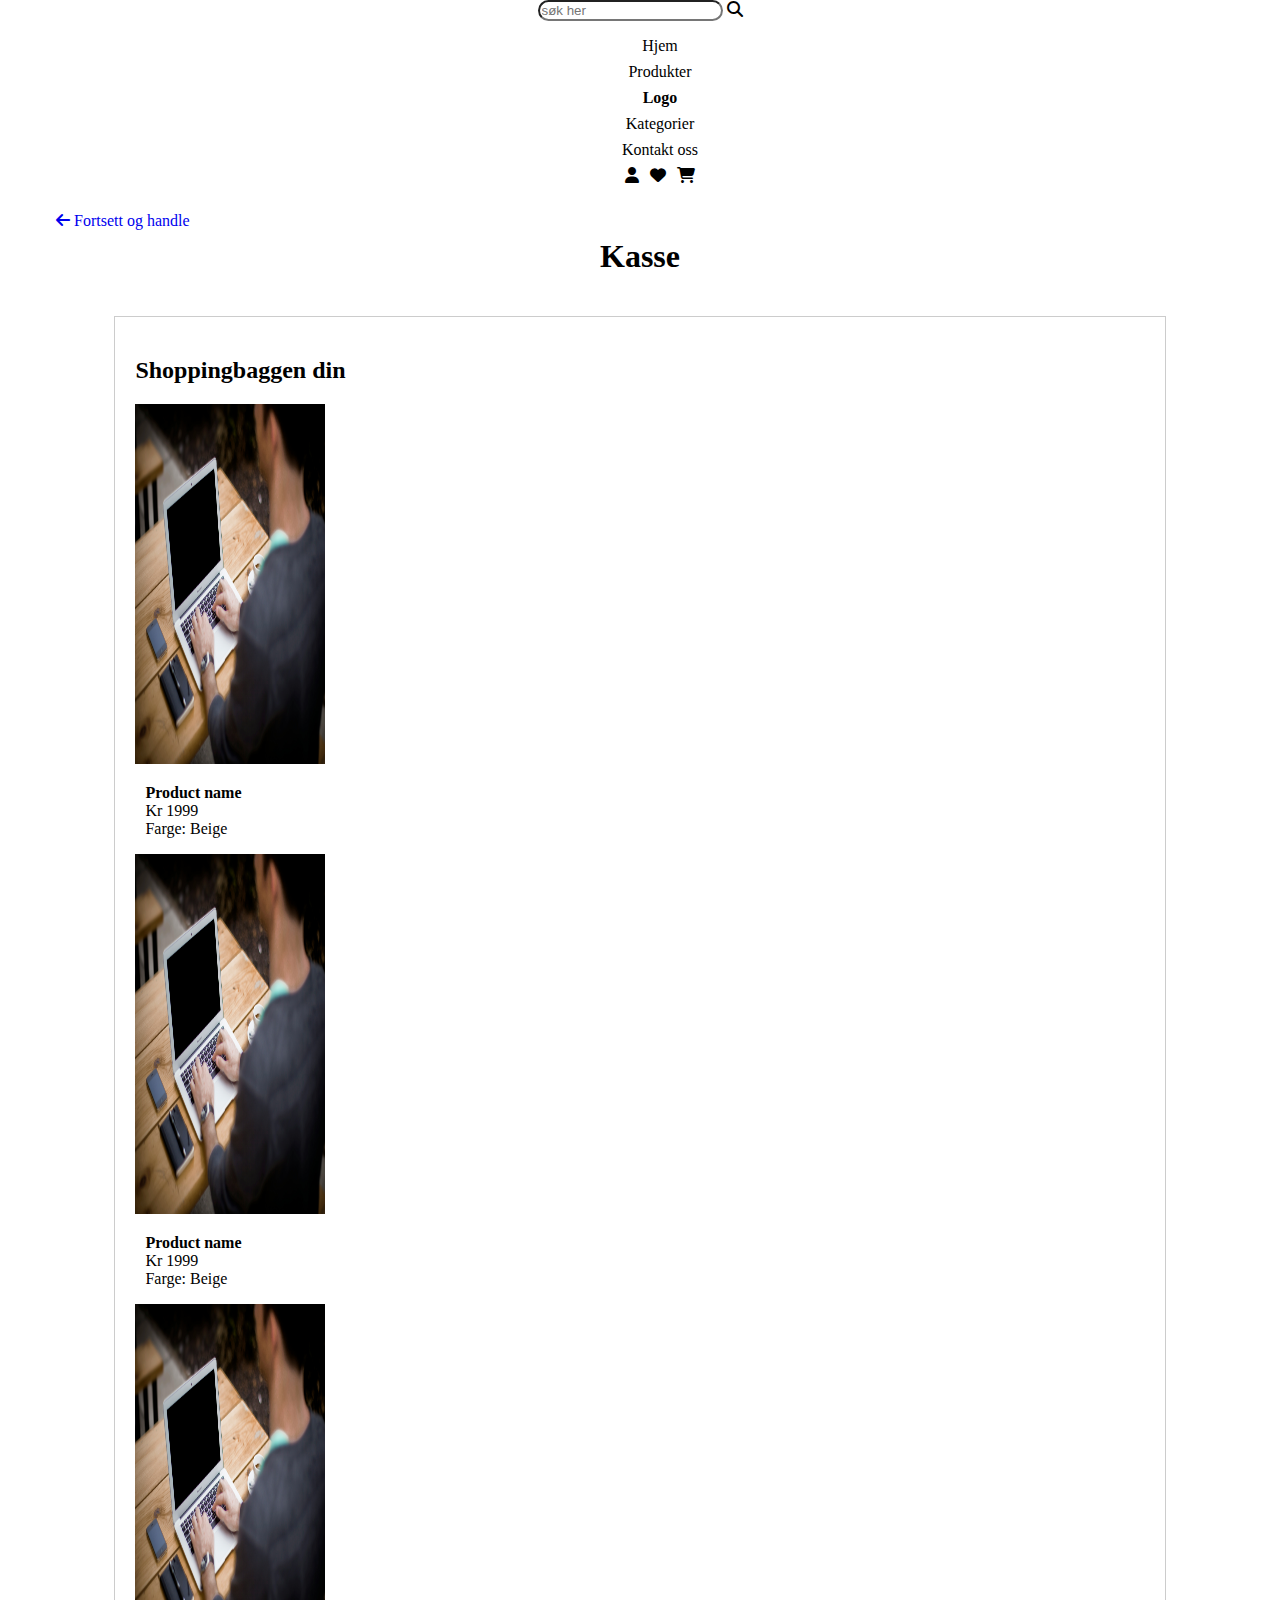
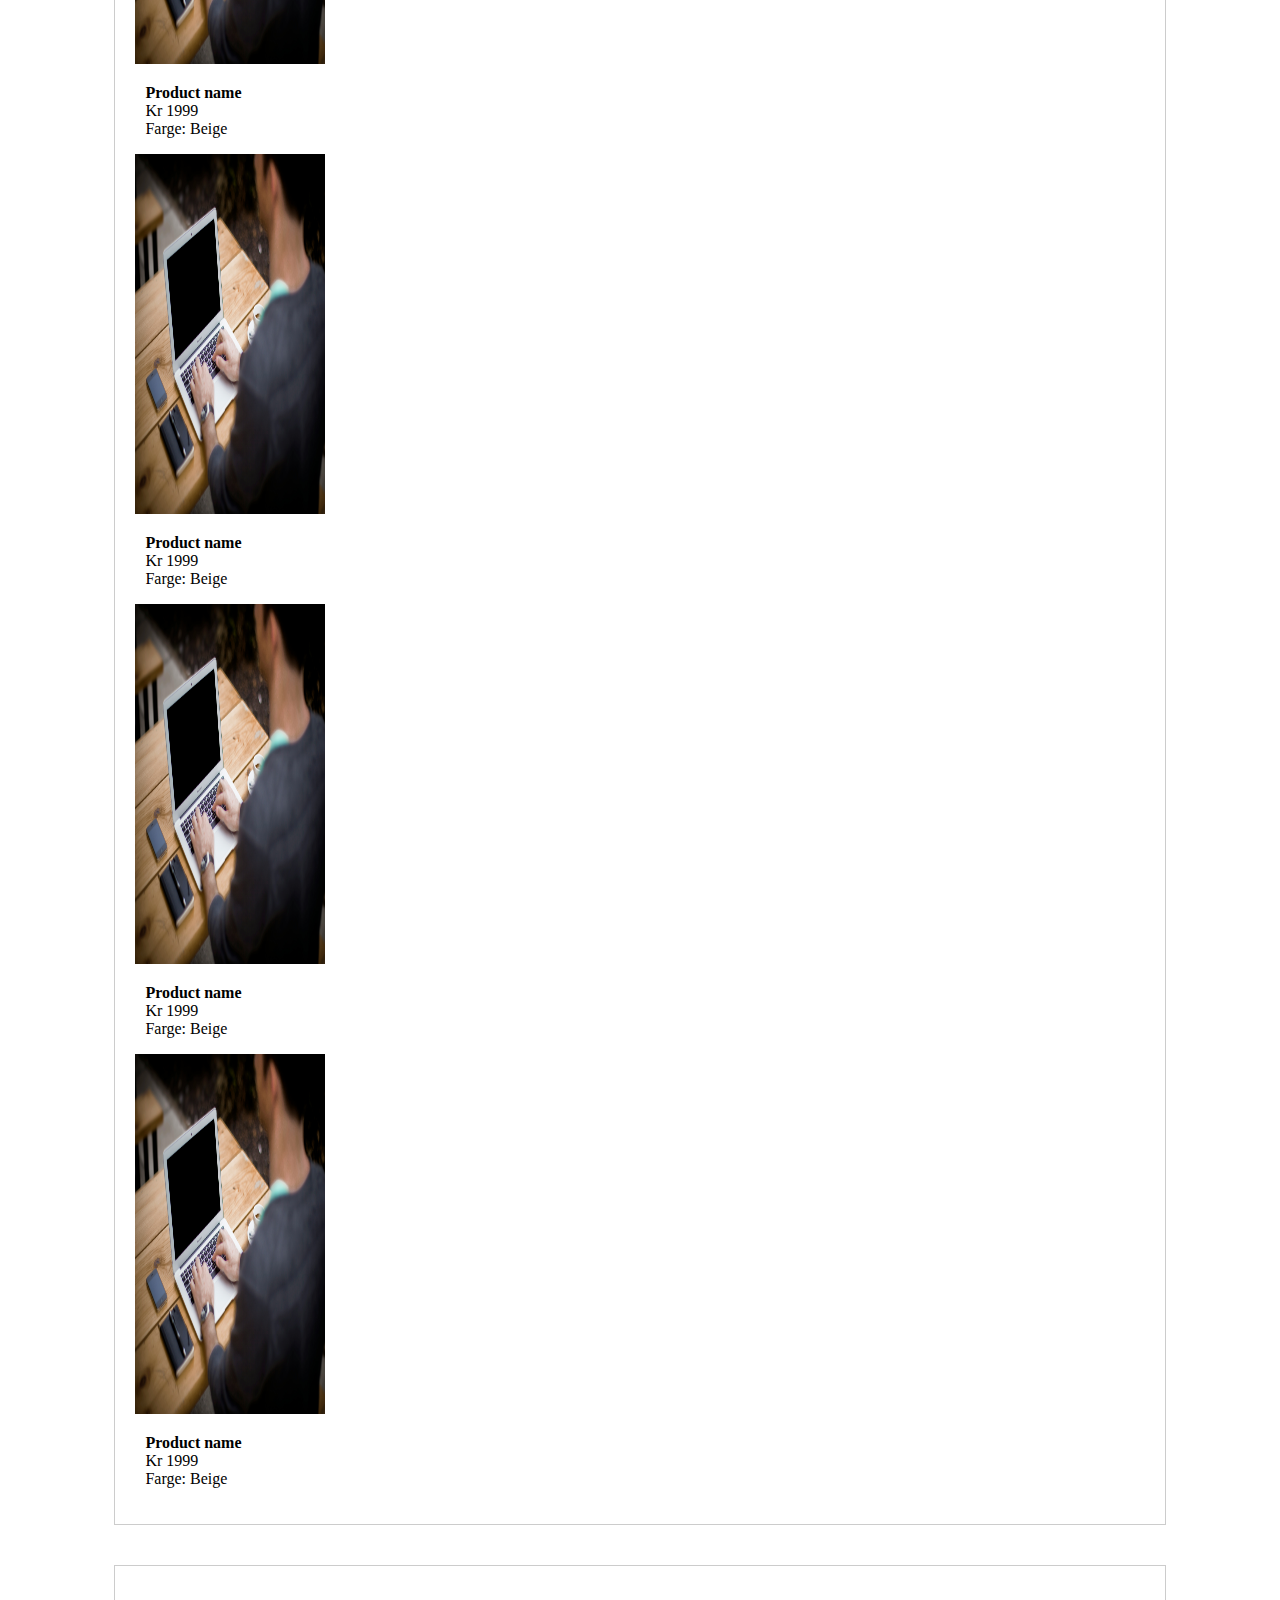
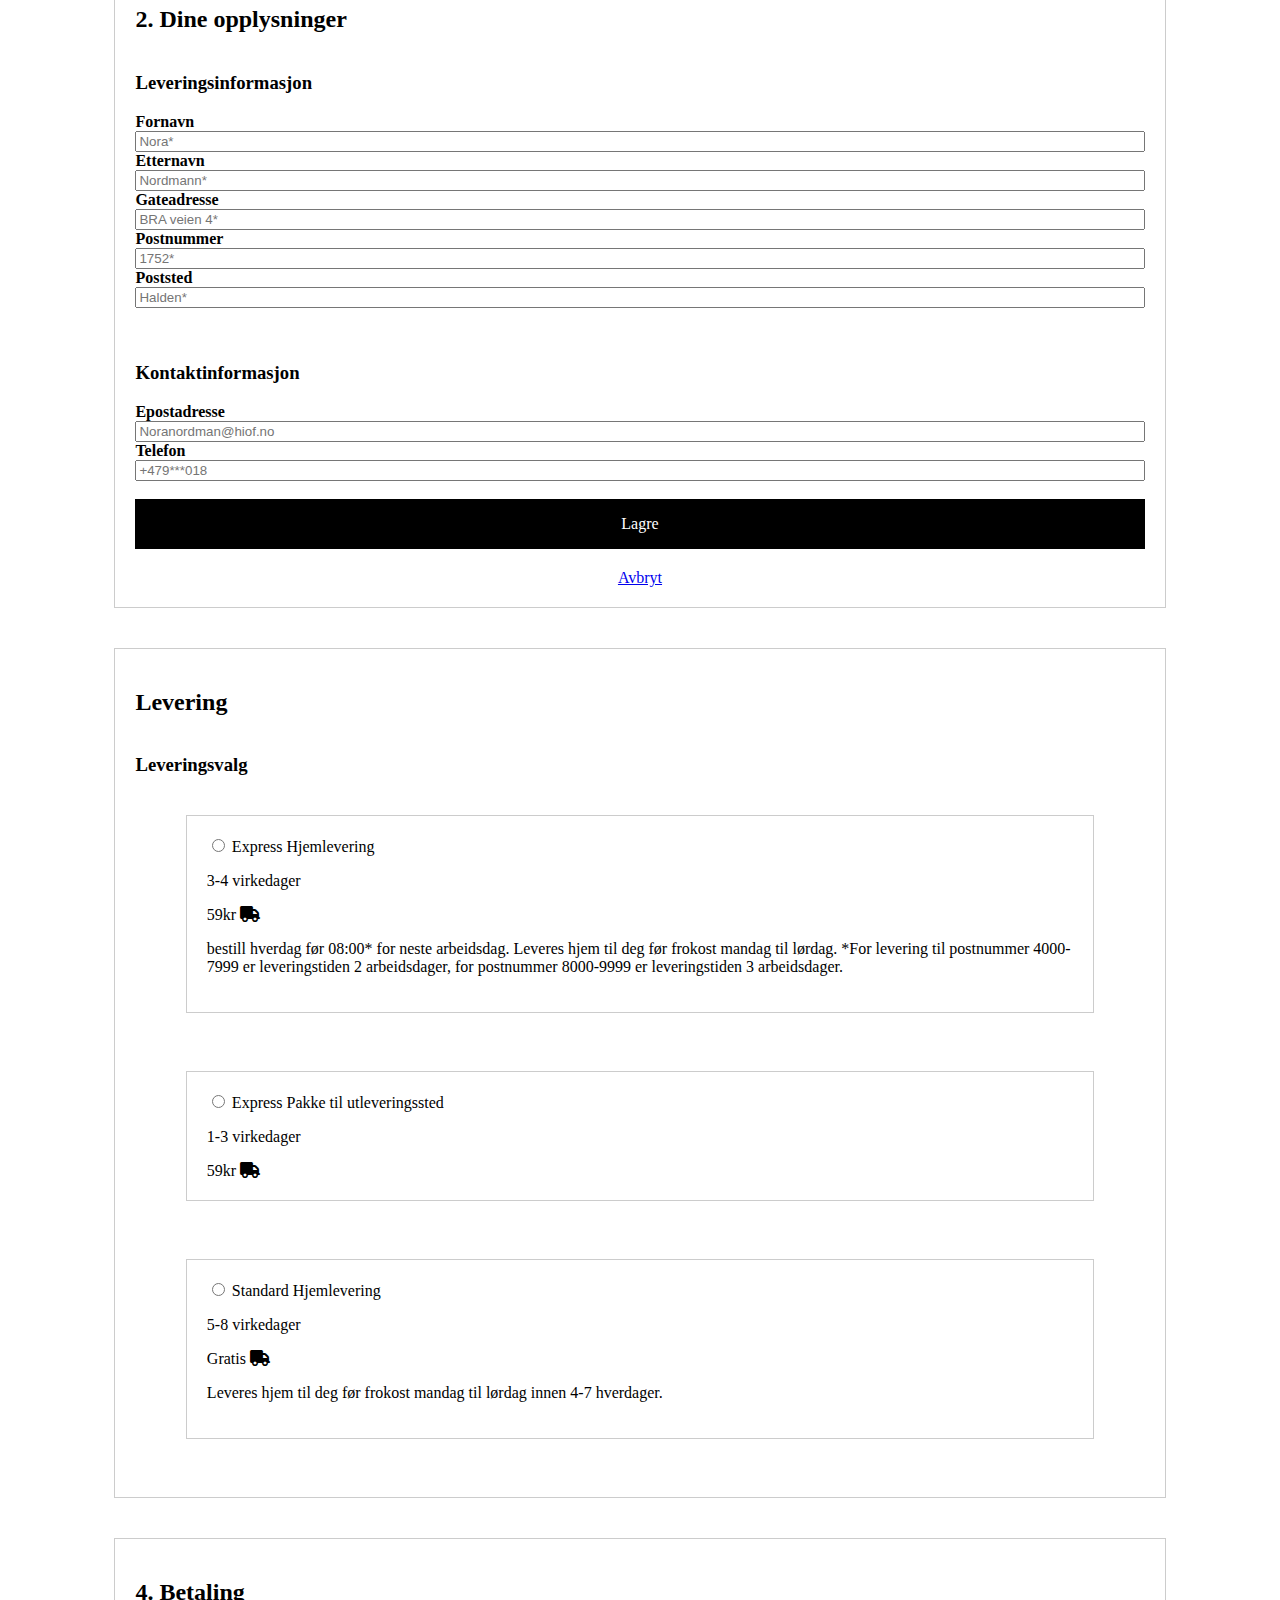
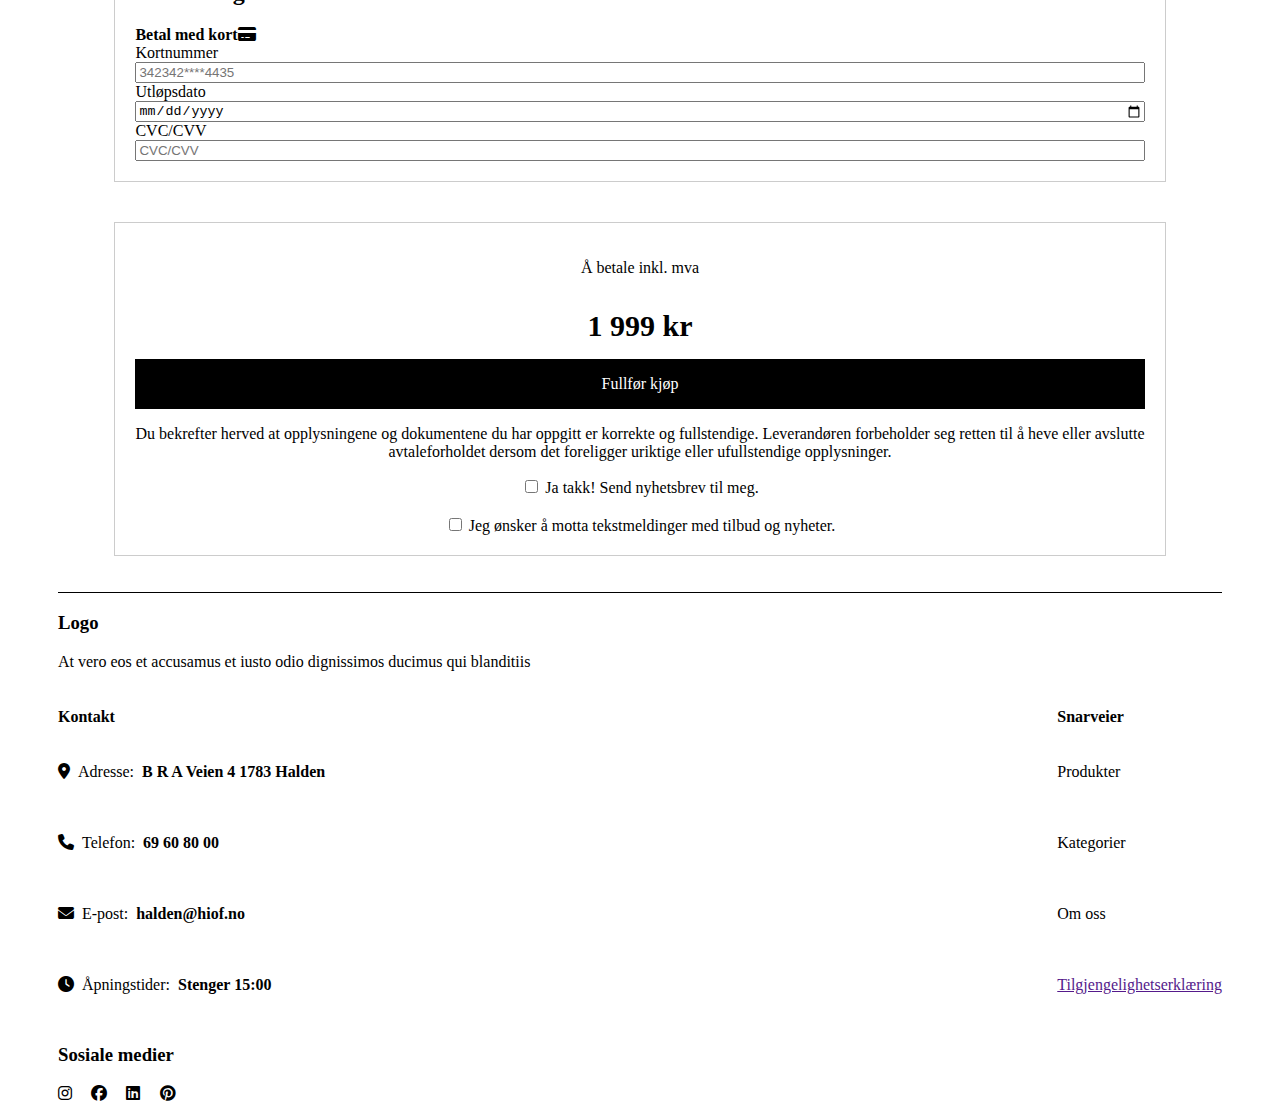
<file: checkout.html>
<!DOCTYPE html>
<html lang="nb">
<head>
    <meta charset="UTF-8">
    <meta name="viewport" content="width=device-width, initial-scale=1.0">
    <link rel="stylesheet" href="ikoner/fontawesome-free-6.6.0-web/css/solid.css">
    <link rel="stylesheet" href="ikoner/fontawesome-free-6.6.0-web/css/brands.css">
    <link rel="stylesheet" href="ikoner/fontawesome-free-6.6.0-web/css/fontawesome.css">
    <link rel="stylesheet" href="css/style.css"> 
    <title>Kasseside Eksamen</title>
</head>
<body>
    <div id="grid-container">
        <header>
            <form>
                <label>
                    <input type="search" placeholder="søk her" id="search">
                    <i class="fa-solid fa-magnifying-glass"></i>
                </label>
            </form>
            <nav>
                <ul>
                    <li><a href="index.html">Hjem</a></li>
                    <li><a href="index.html#popular-products">Produkter</a></li>
                    <li><a href="index.html"><b>Logo</b></a></li>
                    <li><a href="index.html#popular-categories">Kategorier</a></li>
                    <li><a href="#contacts">Kontakt oss</a></li>
                </ul>
            </nav>
            <ul class="icons">
                <li>
                    <i class="fa-regular fa-user"></i>
                </li>
                <li>
                    <i class="fa-regular fa-heart"></i>
                </li>
                <li>
                    <a href="checkout.html"><i class="fa-solid fa-cart-shopping"></i></a>
                </li>
            </ul>
        </header>
        <main>
            <div id="checkout-grid">
                <nav id="breadcrumbs-check">
                    <a href="product.html">
                        <i class="fa-solid fa-arrow-left"></i>
                        Fortsett og handle
                    </a>
                </nav>
                <h1 id="kasse">Kasse</h1>
                <section class="shopping-bag">
                    <h2>Shoppingbaggen din</h2>
                    <article>
                        <a href="product.html">
                            <img src="img/alejandro-escamilla-LNRyGwIJr5c-unsplash.jpg" alt="kassebilde">
                        </a>
                            <ul class="clothing-details">
                                <li id="product-name"><b>Product name</b></li>
                                <li>Kr 1999</li>
                                <li>Farge: Beige</li>
                            </ul>
                    </article>
                    <article>
                        <a href="product.html">
                            <img src="img/alejandro-escamilla-LNRyGwIJr5c-unsplash.jpg" alt="kassebilde">
                        </a>
                            <ul class="clothing-details">
                                <li><b>Product name</b></li>
                                <li>Kr 1999</li>
                                <li>Farge: Beige</li>
                            </ul>
                    </article>
                    <article>
                        <a href="product.html">
                            <img src="img/alejandro-escamilla-LNRyGwIJr5c-unsplash.jpg" alt="kassebilde">
                        </a>
                            <ul class="clothing-details">
                                <li><b>Product name</b></li>
                                <li>Kr 1999</li>
                                <li>Farge: Beige</li>
                            </ul>
                    </article>
                    <article>
                        <a href="product.html">
                            <img src="img/alejandro-escamilla-LNRyGwIJr5c-unsplash.jpg" alt="kassebilde">
                        </a>
                            <ul class="clothing-details">
                                <li><b>Product name</b></li>
                                <li>Kr 1999</li>
                                <li>Farge: Beige</li>
                            </ul>
                    </article>
                    <article>
                        <a href="product.html">
                            <img src="img/alejandro-escamilla-LNRyGwIJr5c-unsplash.jpg" alt="kassebilde">
                        </a>
                            <ul class="clothing-details">
                                <li><b>Product name</b></li>
                                <li>Kr 1999</li>
                                <li>Farge: Beige</li>
                            </ul>
                    </article>
                    <article>
                        <a href="product.html">
                            <img src="img/alejandro-escamilla-LNRyGwIJr5c-unsplash.jpg" alt="kassebilde">
                        </a>
                            <ul class="clothing-details">
                                <li><b>Product name</b></li>
                                <li>Kr 1999</li>
                                <li>Farge: Beige</li>
                            </ul>
                    </article>
                </section>
                <section class="personal-details">
                    <h2>2. Dine opplysninger</h2>
                    <h3>Leveringsinformasjon</h3>
                    <form>
                        <label for="fname"><b>Fornavn</b></label>
                        <br>
                        <input type="text" id="fname" name="fname" placeholder="Nora*" required>
                        <br>
                        <label for="lname"><b>Etternavn</b></label>
                        <br>
                        <input type="text" id="lname" name="lname" placeholder="Nordmann*" required>
                        <br>
                        <label for="hadress"><b>Gateadresse</b></label>
                        <br>
                        <input type="text" id="hadress" name="hadress" placeholder="BRA veien 4*" required>
                        <br>
                        <label for="pnumber"><b>Postnummer</b></label>
                        <br>
                        <input type="number" id="pnumber" name="pnumber" placeholder="1752*" min="0001" max="9991" required>
                        <br>
                        <label for="pplace"><b>Poststed</b></label>
                        <br>
                        <input type="text" id="pplace" name="pplace" placeholder="Halden*" required>
                        <br>
                        <br>
                        <br>
                        <h3>Kontaktinformasjon</h3>
                        <label for="email"><b>Epostadresse</b></label>
                        <br>
                        <input type="email" id="email" name="email" placeholder="Noranordman@hiof.no" required>
                        <br>
                        <label for="phone"><b>Telefon</b></label>
                        <br>
                        <input type="tel" id="phone" name="phone" placeholder="+479***018" pattern="[0-9]{8,12}" required>
                        <br>
                        <br>
                        <a href="#" class="btn" id="save-btn">Lagre</a>
                        <br>
                        <br>
                        <a href="#" id="cancel">Avbryt</a>
                    </form>
                </section>
                <section class="delivery">
                    <h2>Levering</h2>
                    <h3>Leveringsvalg</h3>
                    <article>
                        <input type="radio" id="express" name="deilvery-type" value="Express hjemlevering">
                        <label for="express">Express Hjemlevering</label>
                        <p>3-4 virkedager</p>
                        <span>59kr</span>
                        <i class="fa-solid fa-truck"></i>
                        <p>bestill hverdag før 08:00* for neste arbeidsdag. Leveres hjem til deg før frokost mandag til lørdag. *For levering til postnummer 4000-7999 er leveringstiden 2 arbeidsdager, for postnummer 8000-9999 er leveringstiden 3 arbeidsdager.</p>
                    </article>
                    <br>
                    <article>
                        <input type="radio" id="deliveryplace" name="deilvery-type" value="Express pakke til utvleveringssted">
                        <label for="deliveryplace">Express Pakke til utleveringssted</label>
                        <p>1-3 virkedager</p>
                        <span>59kr</span>
                        <i class="fa-solid fa-truck"></i>
                    </article>
                    <br>
                    <article>
                        <input type="radio" id="homedelivery" name="deilvery-type" value="Standard hjemlevering">
                        <label for="homedelivery">Standard Hjemlevering</label>
                        <p>5-8 virkedager</p>
                        <span>Gratis</span>
                        <i class="fa-solid fa-truck"></i>
                        <p>Leveres hjem til deg før frokost mandag til lørdag innen 4-7 hverdager.</p>
                    </article>
                    <br>
                </section>
                <section class="payment">
                    <h2>4. Betaling</h2>
                    <span>
                        <strong>Betal med kort</strong><i class="fa-regular fa-credit-card"></i>
                    </span>
                    <form>
                        <label for="cardnumber">Kortnummer</label>
                        <br>
                        <input type="number" id="cardnumber" name="cardnumber" placeholder="342342****4435" required>
                        <br>
                        <label for="expdate">Utløpsdato</label>
                        <br>
                        <input type="date" id="expdate" name="expdate" required>
                        <br>
                        <label for="cvc">CVC/CVV</label>
                        <br>
                        <input type="number" id="cvc" name="cvc" placeholder="CVC/CVV" min="100" max="999" required>
                    </form>
                </section>
                <section class="finalize-payment">
                    <p>Å betale inkl. mva</p>
                    <p><b>1 999 kr</b></p>
                    <a href="#" class="btn" id="submit-payment">Fullfør kjøp</a>
                    <p>Du bekrefter herved at opplysningene og dokumentene du har
                        oppgitt er korrekte og fullstendige. Leverandøren forbeholder seg
                        retten til å heve eller avslutte avtaleforholdet dersom det foreligger
                        uriktige eller ufullstendige opplysninger.</p>
                    <section id="payment-checkbox">
                        <input type="checkbox" id="newsletter" name="newsletter" value="newsletter">
                        <label for="newsletter">Ja takk! Send nyhetsbrev til meg.</label>
                        <br>
                        <br>
                        <input type="checkbox" id="terms" name="terms" value="terms">
                        <label for="terms">Jeg ønsker å motta tekstmeldinger med tilbud og nyheter.</label>
                    </section>
                </section>
            </div>
    
    </main>
    <footer>
        <h3>Logo</h3>
        <p>At vero eos et accusamus et iusto odio dignissimos ducimus qui blanditiis</p>
        <section id="footer2">
            <article id="contacts">
                <h4>Kontakt</h4>
                <ul>
                    <li><i class="fa-solid fa-location-dot"></i> Adresse: <b>B R A Veien 4 1783 Halden</b>
                    </li>
                    <li><i class="fa-solid fa-phone"></i> Telefon:<b>69 60 80 00</b>
                    </li>
                    <li><i class="fa-solid fa-envelope"></i> E-post: <b>halden@hiof.no</b>
                    </li>
                    <li><i class="fa-solid fa-clock"></i> Åpningstider: <b>Stenger 15:00</b>
                    </li>
                </ul>
            </article>
            <article class="shortcuts">
                <h4>Snarveier</h4>
                <ul>
                    <li>Produkter</li>
                    <li>Kategorier</li>
                    <li>Om oss</li>
                    <li><a href="">Tilgjengelighetserklæring</a></li>
                </ul>
            </article>
        </section>
        <h3>Sosiale medier</h3>
        <ul class="socials">
            <li>
                <i class="fa-brands fa-instagram"></i>
            </li>
            <li>
                <i class="fa-brands fa-facebook"></i>
            </li>
            <li>
                <i class="fa-brands fa-linkedin"></i>
            </li>
            <li>
                <i class="fa-brands fa-pinterest"></i>
            </li>
        </ul>
    </footer>
    </div>
</body>
</html>
</file>
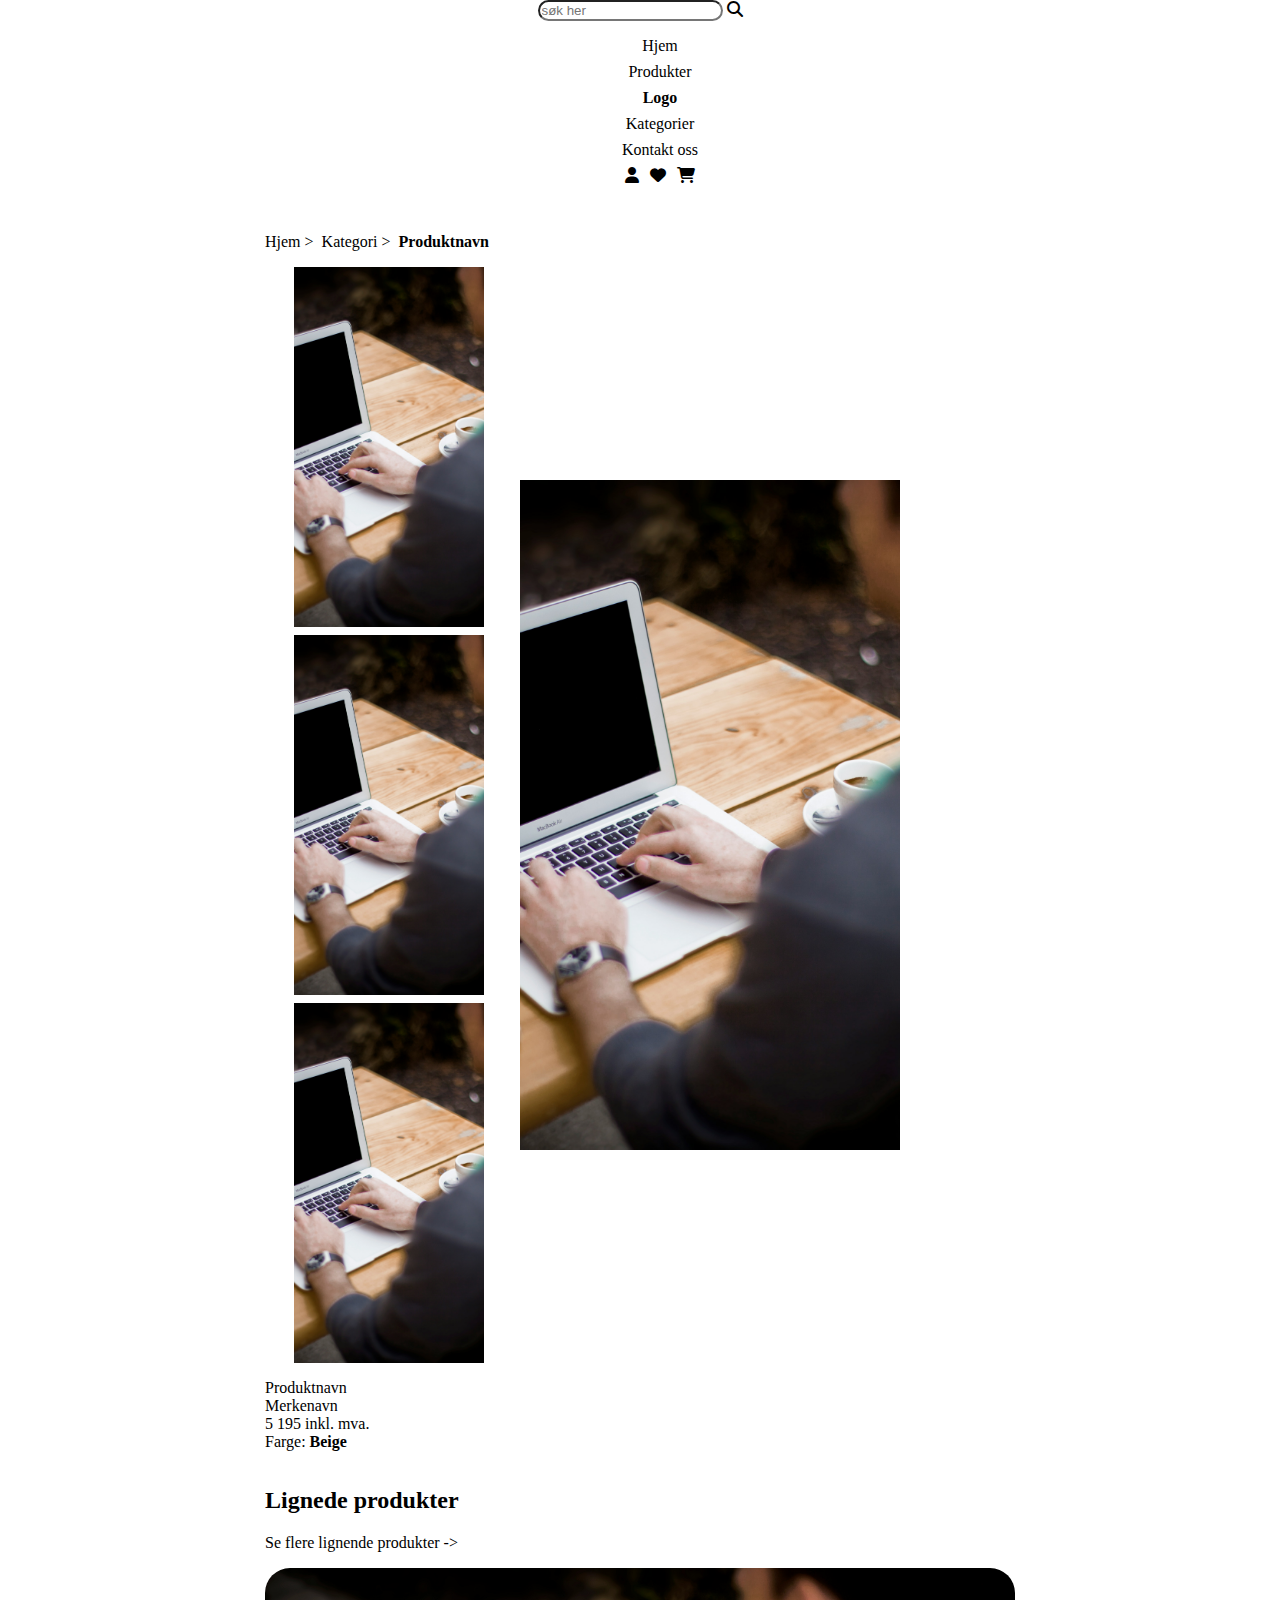
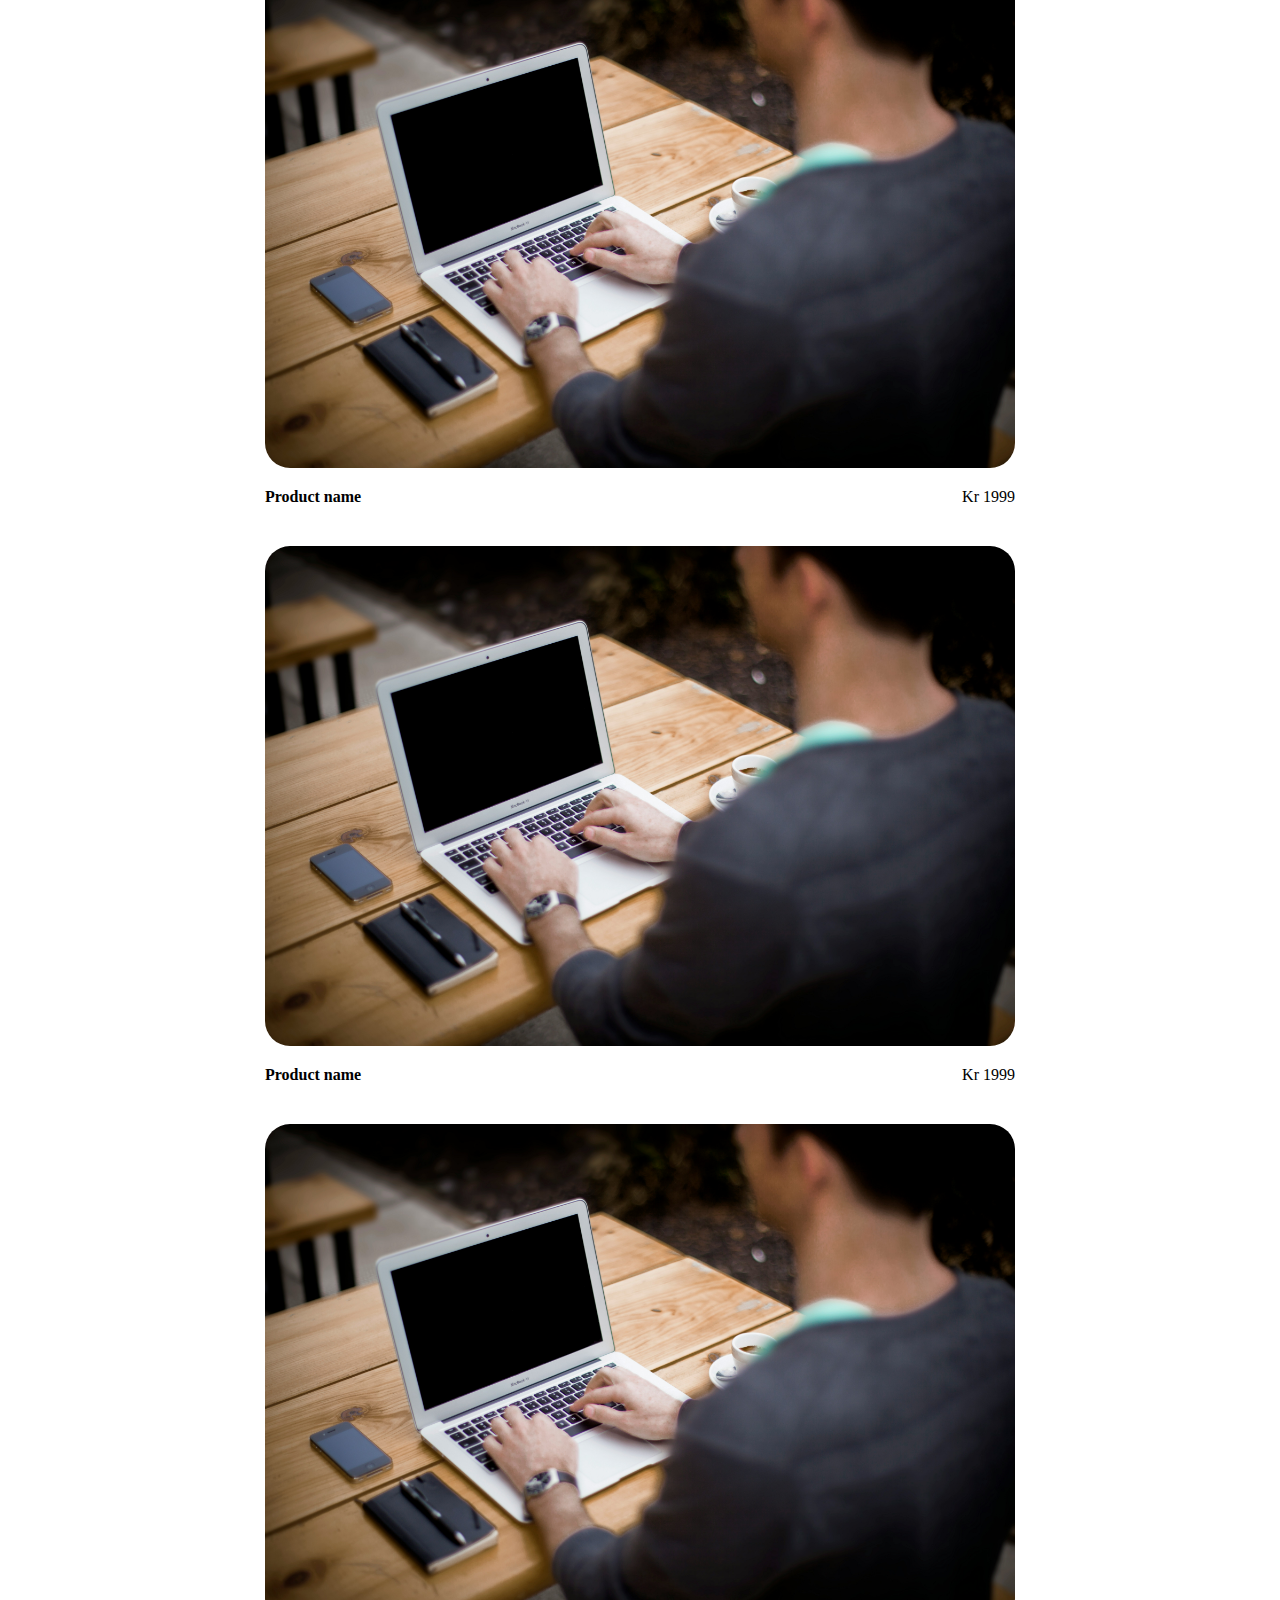
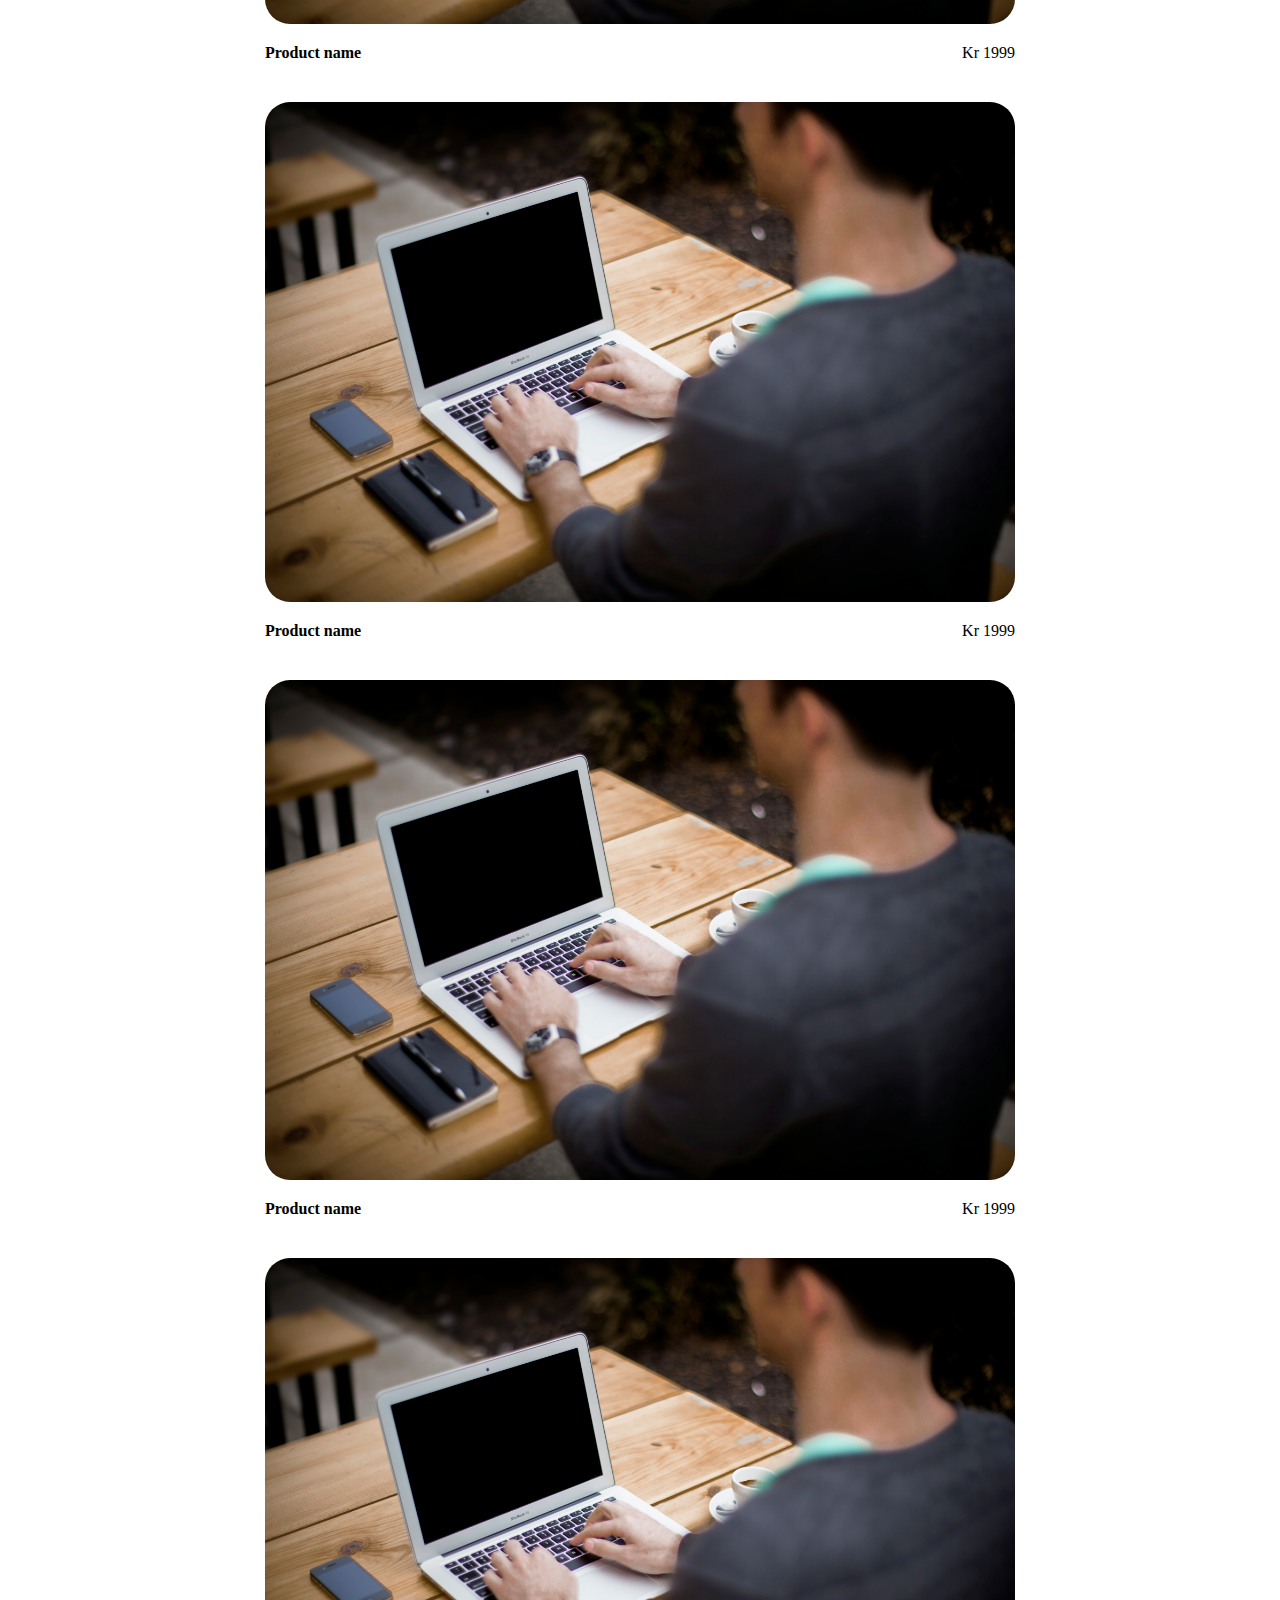
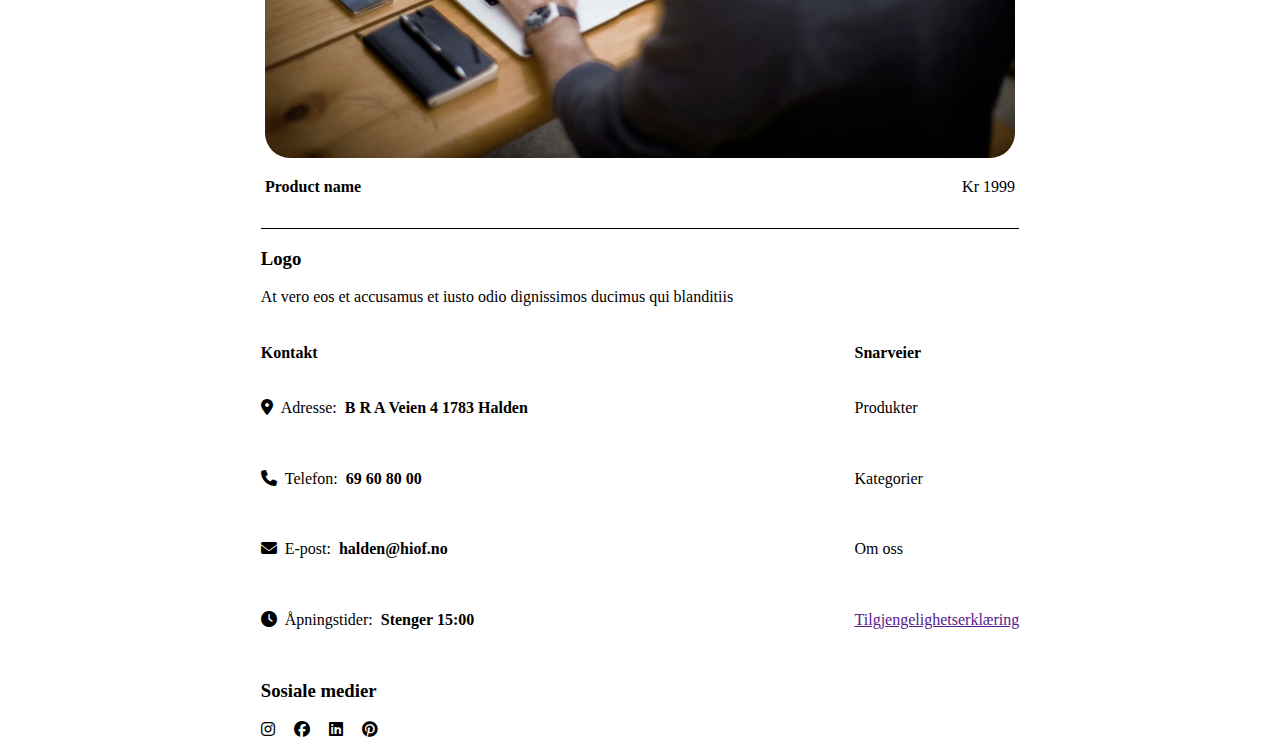
<file: product.html>
<!DOCTYPE html>
<html lang="nb">
<head>
    <meta charset="UTF-8">
    <meta name="viewport" content="width=device-width, initial-scale=1.0">
    <link rel="stylesheet" href="ikoner/fontawesome-free-6.6.0-web/css/solid.css">
    <link rel="stylesheet" href="ikoner/fontawesome-free-6.6.0-web/css/brands.css">
    <link rel="stylesheet" href="ikoner/fontawesome-free-6.6.0-web/css/fontawesome.css">
    <link rel="stylesheet" href="css/style.css"> 
    <title>Produktside Eksamen</title>
</head>
<body>
    <div id="product-container">
        <header>
            <form>
                <label>
                    <input type="search" placeholder="søk her" id="search">
                    <i class="fa-solid fa-magnifying-glass"></i>
                </label>
            </form>
            <nav>
                <ul>
                    <li><a href="index.html">Hjem</a></li>
                    <li><a href="index.html#popular-products">Produkter</a></li>
                    <li><a href="index.html"><b>Logo</b></a></li>
                    <li><a href="index.html#popular-categories">Kategorier</a></li>
                    <li><a href="#contacts">Kontakt oss</a></li>
                </ul>
            </nav>
            <ul class="icons">
                <li>
                    <i class="fa-regular fa-user"></i>
                </li>
                <li>
                    <i class="fa-regular fa-heart"></i>
                </li>
                <li>
                    <a href="checkout.html"><i class="fa-solid fa-cart-shopping"></i></a>
                </li>
            </ul>
        </header>
        <main>
            <div id="product-grid">
                <nav id="breadcrumbs-product">
                    <ul class="breadcrumb-bar">
                        <li>Hjem ></li>
                        <li>Kategori ></li>
                        <li><b>Produktnavn</b></li>
                    </ul>
                </nav>
                <section class="description">
                    <div id="productcheck-grid">
                        <section class="left-product-gallery">
                            <img id="img1" src="img/alejandro-escamilla-LNRyGwIJr5c-unsplash.jpg" alt="kassebilde">
                            <img id="img2" src="img/alejandro-escamilla-LNRyGwIJr5c-unsplash.jpg" alt="kassebilde">
                            <img id="img3" src="img/alejandro-escamilla-LNRyGwIJr5c-unsplash.jpg" alt="kassebilde">
                        </section>
                            <img id="img4" src="img/alejandro-escamilla-LNRyGwIJr5c-unsplash.jpg" alt="kassebilde">
                    </div>
                </section>
                <section class="product-description">
                    <ul class="product-details">
                        <li id="product-name">Produktnavn</li>
                        <li id="brand-name">Merkenavn</li>
                        <li>5 195 inkl. mva.</li>
                        <li>Farge: <b>Beige</b></li>
                    </ul>
                </section>
                <section class="other-products">
                    <h2>Lignede produkter</h2>
                    <p>Se flere lignende produkter -></p>
                        <section class="column-products">
                            <article>
                                <a href="product.html">
                                    <img src="img/alejandro-escamilla-LNRyGwIJr5c-unsplash.jpg" alt="kassebilde">
                                </a>
                                    <p>
                                        <span><b>Product name</b></span>
                                        <span>Kr 1999</span>
                                    </p>
                            </article>
                            <article>
                                <a href="product.html">
                                    <img src="img/alejandro-escamilla-LNRyGwIJr5c-unsplash.jpg" alt="kassebilde">
                                </a>
                                    <p>
                                        <span><b>Product name</b></span>
                                        <span>Kr 1999</span>
                                    </p>
                            </article>
                            <article>
                                <a href="product.html">
                                    <img src="img/alejandro-escamilla-LNRyGwIJr5c-unsplash.jpg" alt="kassebilde">
                                </a>
                                    <p>
                                        <span><b>Product name</b></span>
                                        <span>Kr 1999</span>
                                    </p>
                            </article>
                            <article>
                                <a href="product.html">
                                    <img src="img/alejandro-escamilla-LNRyGwIJr5c-unsplash.jpg" alt="kassebilde">
                                </a>
                                    <p>
                                        <span><b>Product name</b></span>
                                        <span>Kr 1999</span>
                                    </p>
                            </article>
                            <article>
                                <a href="product.html">
                                    <img src="img/alejandro-escamilla-LNRyGwIJr5c-unsplash.jpg" alt="kassebilde">
                                </a>
                                    <p>
                                        <span><b>Product name</b></span>
                                        <span>Kr 1999</span>
                                    </p>
                            </article>
                            <article>
                                <a href="product.html">
                                    <img src="img/alejandro-escamilla-LNRyGwIJr5c-unsplash.jpg" alt="kassebilde">
                                </a>
                                    <p>
                                        <span><b>Product name</b></span>
                                        <span>Kr 1999</span>
                                    </p>
                            </article>
                        </section>    
                </section>
            </div>                           
        </main>
        <footer>
            <h3>Logo</h3>
            <p>At vero eos et accusamus et iusto odio dignissimos ducimus qui blanditiis</p>
            <section id="footer2">
                <article id="contacts">
                    <h4>Kontakt</h4>
                    <ul>
                        <li><i class="fa-solid fa-location-dot"></i> Adresse: <b>B R A Veien 4 1783 Halden</b>
                        </li>
                        <li><i class="fa-solid fa-phone"></i> Telefon:<b>69 60 80 00</b>
                        </li>
                        <li><i class="fa-solid fa-envelope"></i> E-post: <b>halden@hiof.no</b>
                        </li>
                        <li><i class="fa-solid fa-clock"></i> Åpningstider: <b>Stenger 15:00</b>
                        </li>
                    </ul>
                </article>
                <article class="shortcuts">
                    <h4>Snarveier</h4>
                    <ul>
                        <li>Produkter</li>
                        <li>Kategorier</li>
                        <li>Om oss</li>
                        <li><a href="">Tilgjengelighetserklæring</a></li>
                    </ul>
                </article>
            </section>
            <h3>Sosiale medier</h3>
            <ul class="socials">
                <li>
                    <i class="fa-brands fa-instagram"></i>
                </li>
                <li>
                    <i class="fa-brands fa-facebook"></i>
                </li>
                <li>
                    <i class="fa-brands fa-linkedin"></i>
                </li>
                <li>
                    <i class="fa-brands fa-pinterest"></i>
                </li>
            </ul>
        </footer>
    </div>
</body>
</html>
</file>
<file: css/style.css>
* {
    box-sizing: border-box;
}

body{
    margin: 0 auto;
    width: 100%;
    max-width: 1200px;
    display: flex;
    flex-direction: column;
    align-items: center;
    justify-content: flex-start;
}

header main footer{
    width: 100%;
    text-align: center;
}

#grid-container{
    display: grid;
    grid-template-columns: 1fr;
    grid-template-rows: repeat(4, auto);
    width: 100%;
    max-width: 1200px;
    max-height: 100%;
    margin: 0 auto;
}

#grid-container header{
    grid-column: 1/2;
    grid-row: 1/4;
    align-items: center;
    display: flex;
    flex-direction: column;
}

#product-container header{
    grid-column: 1/2;
    grid-row: 1/4;
    align-items: center;
    display: flex;
    flex-direction: column;
}

#search{
    display: inline-block;
    border-radius: 61px;
}

#grid-container header nav ul{
    display: flex;
    flex-direction: column;
    list-style: none;
    justify-content: center;
    gap: 0.5rem;
    margin: 1rem 0;
    align-items: center;
}

#grid-container header nav ul li a{
    color: black;
    text-decoration: none;
}


#product-container header nav ul{
    display: flex;
    flex-direction: column;
    list-style: none;
    justify-content: center;
    gap: 0.5rem;
    margin: 1rem 0;
    align-items: center;
}

#product-container header nav ul li a{
    color: black;
    text-decoration: none;
}

.icons{
    display: flex;
    flex-direction: row;
    list-style: none;
    gap: 0.7rem;
    margin-top: -0.5rem;
    color: black;
    text-decoration: none;
}

.product-name{
    text-transform: uppercase;
}

.fa-solid.fa-cart-shopping{
    color: black;
}

#grid-container main{
    grid-column: 1/2;
    grid-row: 3/4;
    margin-top: 100px;
}

main{
    padding: 1rem;
}

#mansory-grid{
    display: flex;
    flex-direction: column;
    justify-content: center;
    align-items: center;
}

#caption1 a{
    display: inline-block;
    background-color: white;
    color: black;
    padding: 1rem;
    text-decoration: none;
    border-radius: 25px;
}

#caption1{
    transform: translateX(-10%);
    position: absolute;
    left: 80%;
    text-align: right;
    font-size: 12px;
    top: 8px;
}

.front-banner{
    margin-top: 70px;
}

.image-container1{
    position: relative;
    display: inline-block;
}

.image-container1 img{
    width: 400px;
    height: 400px;
    border-radius: 25px;
}


.buttons{
    display: flex;
    flex-direction: row;
    gap: 1rem 0;
    padding: 0;
    list-style: none;
}

.buttons ul{
    display: flex;
    flex-direction: row;
    list-style: none;
}

.buttons ul li a{
    color: black;
    text-decoration: none;
    border-radius: 25px;
    padding: 1rem;
    border: 1px solid;
}

#product-card{
    display: flex;
    flex-direction: column;
    flex-wrap: nowrap;
    justify-content: center;
    margin-top: 39px;
    gap: 1.5rem;
}

#product-card article{
    min-width: 100px;
    flex-grow: 1;
}

#product-card article img{
    width: 400px;
    border-radius: 25px;
    height: 400px;
    max-width: 100%;
    max-height: 100%;
}

#product-card article p{
    display: flex;
    flex-direction: row;
    justify-content: space-between;
}

.column-products{
    display: flex;
    flex-direction: column;
    gap: 1.5rem;
}

.column-products article{
    min-width: 250px;
}

.column-products article p{
    display: flex;
    justify-content: space-between;
}

.column-products article img{
    border-radius: 25px;
    width: 100%;
    height: 500px;
}

h2{
    flex-basis: 100%;
}

#popular-products{
    text-align: center;
}

#popular-categories{
    margin-top: 20px;
    text-align: center;
    display: grid;
    grid-template-columns: 1fr;
    grid-template-rows: repeat(8, auto);
    color: black;
}

.cat1, .cat2, .cat3, .cat4, .cat5{
    text-align: center;
    color: rgb(255, 255, 255);
    border-radius: 25px;
    margin-bottom: 10px;
    text-transform: uppercase;
}

.cat1 h3, .cat2 h3, .cat3 h3, .cat4 h3, .cat5 h3{
    position: absolute;
    top: 30%;
    left: 50%;
    transform: translate(-50%, -50%);
    font-size: 40px;
}

.cat1{
    background-image: url(../img/21-3008x2008.jpg);
    background-size: cover;
    background-position: center;
    background-repeat: no-repeat;
    height: 400px;
    max-height: 100%;
    width: 400px;
    max-width: 100%;
    position: relative;
}

.cat2{
    background-image: url(../img/oliver-pacas-tZrrWkQT9MM-unsplash.jpg);
    background-size: cover;
    background-position: center;
    background-repeat: no-repeat;
    height: 400px;
    max-height: 100%;
    width: 400px;
    max-width: 100%;
    position: relative;
}

.cat3{
    background-image: url(../img/vadim-sherbakov-tCICLJ5ktBE-unsplash.jpg);
    background-size: cover;
    background-position: center;
    background-repeat: no-repeat;
    height: 600px;
    width: 400px;
    position: relative;
}

.cat4{
    background-image: url(../img/koichi-nakajima-HFbRnCjWHsk-unsplash.jpg);
    background-size: cover;
    background-position: center;
    background-repeat: no-repeat;
    height: 400px;
    max-height: 100%;
    width: 400px;
    max-width: 100%;
    position: relative;
}

.cat5{
    background-image: url(../img/pawel-kadysz-CuFYW1c97w8-unsplash.jpg);
    background-size: cover;
    background-position: center;
    background-repeat: no-repeat;
    height: 400px;
    max-height: 100%;
    width: 400px;
    max-width: 100%;
    position: relative;
}

.reviews{
    display: flex;
    flex-direction: row;
    flex-wrap: wrap;
    gap: 1rem;
    margin-top: 20px;
    width: 400px;
    margin-left: -180px;
}

.reviews h4{
    width: 100%;
}

.review-card{
    width: 100%;
    padding: 20px;
    border: 1px solid #ccc;
    height: 100%;
}

.review-card img{
    border-radius: 100%;
    height: 150px;
    max-width: 150px;
}

.review-container{
    display: flex;
    gap: 1rem;
    flex-direction: column;
}

#grid-container footer{
    grid-column: 1/2;
    grid-row: 4/5;
    background-color: white;
    color: black;
    border-top: 1px black solid;
    margin: 0 auto;
    padding: 0;
    width: 97%;
}

#product-container footer{
    grid-column: 1/2;
    grid-row: 4/5;
    background-color: white;
    color: black;
    border-top: 1px black solid;
    margin: 0 auto;
    padding: 0;
    width: 97%;
}

#footer2{
    display: flex;
    flex-direction: row;
    justify-content: space-between;
    align-items: flex-start;
}

#contacts ul{
    display: flex;
    flex-direction: column;
    list-style: none;
    gap: 1.3rem;
    margin-left: -40px;
}

#contacts ul li{
    padding: 1rem 0;
    display: flex;
    gap: 0.5rem;
}

.shortcuts ul{
    display: flex;
    flex-direction: column;
    list-style: none;
    gap: 1.3rem;
    margin-left: -40px;
}

.shortcuts ul li{
    padding: 1rem 0;
    display: flex;
    gap: 0.5rem;
}

.fa-solid.fa-location-dot, .fa-solid.fa-phone, .fa-solid.fa-envelope, .fa-solid.fa-clock {
    display: flex;
    flex-direction: row;
    gap: 0.5rem;
}

nav#breadcrumbs-check{
    margin-top: 1rem; 
}

nav#breadcrumbs-check a{
    text-decoration: none;
}

#breadcrumbs-check ul{
    display: flex;
    list-style: none;
    gap: 0.2rem;
    padding: 0;
    margin: 1rem 0;
    margin-top: 12rem;
}

#checkout-grid{
    display: grid;
    grid-template-columns: 1fr;
    grid-template-rows: repeat(4, auto);
    margin-top: 80px;
}

#product-container{
    margin: 0 auto;
    display: flex;
    flex-direction: column;
    justify-content: center;
    align-items: center;
}

#product-grid{
    display: grid;
    grid-template-columns: 1fr;
    grid-template-rows: repeat(4, auto);
}

#breadcrumbs-product{
    margin-left: -40px;
}


.description{
    grid-column: 1/2;
    grid-row: 2/3;
}

.product-check{
    display: grid;
    grid-template-columns: 1fr 2fr;
    grid-template-rows: auto;
    gap: 0.5rem;
    align-items: center;
}

.product-description{
    grid-column: 1/2;
    grid-row: 3/4;
}

.other-products{
    grid-column: 1/2;
    grid-row: 4/5;
}



.breadcrumb-bar{
    display: flex;
    list-style: none;
    gap: 0.5rem;
    justify-content: flex-start;
    align-items: flex-start;
}

#productcheck-grid{
    display: grid;
    grid-template-columns: 1fr 2fr;
    grid-template-rows: auto;
    gap: 0.5rem;
    align-items: center;
}

.left-product-gallery{
    display: flex;
    flex-direction: column;
    align-items: center;
    flex-wrap: wrap;
    gap: 0.5rem;
    justify-content: space-between;
    grid-column: 1 / 2;
    grid-row: 1 / 2;
}

#img1, #img2, #img3{
    width: 190px;
    height: 40vh;
    object-fit: cover;
}

#img4{
    width: 380px;
    height: 670px;
    object-fit: cover;
}

.product-details{
    display: flex;
    flex-direction: column;
    list-style: none;
    margin-left: -40px;
}

.product-buttons ul{
    display: flex;
    flex-direction: row;
    list-style: none;
    gap: 0.5rem;
    margin-left: -40px;
}



#kasse{
    display: flex;
    justify-content: center;
    margin-top: 0.5rem;
}

.shopping-bag, .personal-details, .delivery, .payment, .finalize-payment{
    width: 90%;
    margin: 20px auto;
    padding: 20px;
    border: 1px solid #ccc;
}

.delivery article{
    width: 90%;
    margin: 20px auto;
    padding: 20px;
    border: 1px solid #ccc;
}

.personal-details input{
    width: 100%;
}

a#save-btn.btn{
    display: flex;
    justify-content: center;
    border-radius: 0px;
    color: white;
    background-color: black;
    max-width: 100%;
    text-decoration: none;
    padding: 1rem;
}

#cancel{
    display: flex;
    justify-content: center;
    margin-top: -1rem;
}

a#submit-payment.btn{
    display: flex;
    justify-content: center;
    border-radius: 0px;
    color: white;
    background-color: black;
    max-width: 100%;
    text-decoration: none;
    padding: 1rem;
}

.delivery form{
    width: 90%;
    margin: 20px auto;
    padding: 20px;
    border: 1px solid #ccc;
}

.payment input{
    width: 100%;
}

.finalize-payment{
    text-align: center;
}

.finalize-payment p b{
    font-size: 30px;
}

.shopping-bag{
    display: grid;
    grid-column: 1/2;
    grid-row: 3/4;
}

.shopping-bag article{
    width: 100%;
}

.shopping-bag a ul li{
    color: black;
    text-decoration: none;
}

.shopping-bag a ul li b{
    color: black;
    text-decoration: none;
}

.shopping-bag img{
    width: 190px;
    height: 40vh;
}

.personal-details{
    display: grid;
    grid-column: 1/2;
    grid-row: 4/5;
}

.delivery{
    display: grid;
    grid-column: 1/2;
    grid-row: 5/6;
}

.payment{
    display: grid;
    grid-column: 1/2;
    grid-row: 6/7;
}

.finalize-payment{
    display: grid;
    grid-column: 1/2;
    grid-row: 7/8;
}

.clothing-details{
    display: flex;
    flex-direction: column;
    list-style: none;
    margin-left: -30px;
}

.shopping-icons{
    display: flex;
    flex-direction: row;
    list-style: none;
    gap: 1rem;
    margin-left: -30px;
}

.shortcuts{
    grid-column: 2/2;
}

.socials{
    display: flex;
    flex-wrap: wrap;
    flex-direction: row;
    list-style: none;
    align-content: flex-start;
    gap: 1.2rem;
    padding: 0;
}
</file>
<file: ikoner/fontawesome-free-6.6.0-web/css/solid.css>
/*!
 * Font Awesome Free 6.6.0 by @fontawesome - https://fontawesome.com
 * License - https://fontawesome.com/license/free (Icons: CC BY 4.0, Fonts: SIL OFL 1.1, Code: MIT License)
 * Copyright 2024 Fonticons, Inc.
 */
:root, :host {
  --fa-style-family-classic: 'Font Awesome 6 Free';
  --fa-font-solid: normal 900 1em/1 'Font Awesome 6 Free'; }

@font-face {
  font-family: 'Font Awesome 6 Free';
  font-style: normal;
  font-weight: 900;
  font-display: block;
  src: url("../webfonts/fa-solid-900.woff2") format("woff2"), url("../webfonts/fa-solid-900.ttf") format("truetype"); }

.fas,
.fa-solid {
  font-weight: 900; }
</file>
<file: ikoner/fontawesome-free-6.6.0-web/css/brands.css>
/*!
 * Font Awesome Free 6.6.0 by @fontawesome - https://fontawesome.com
 * License - https://fontawesome.com/license/free (Icons: CC BY 4.0, Fonts: SIL OFL 1.1, Code: MIT License)
 * Copyright 2024 Fonticons, Inc.
 */
:root, :host {
  --fa-style-family-brands: 'Font Awesome 6 Brands';
  --fa-font-brands: normal 400 1em/1 'Font Awesome 6 Brands'; }

@font-face {
  font-family: 'Font Awesome 6 Brands';
  font-style: normal;
  font-weight: 400;
  font-display: block;
  src: url("../webfonts/fa-brands-400.woff2") format("woff2"), url("../webfonts/fa-brands-400.ttf") format("truetype"); }

.fab,
.fa-brands {
  font-weight: 400; }

.fa-monero:before {
  content: "\f3d0"; }

.fa-hooli:before {
  content: "\f427"; }

.fa-yelp:before {
  content: "\f1e9"; }

.fa-cc-visa:before {
  content: "\f1f0"; }

.fa-lastfm:before {
  content: "\f202"; }

.fa-shopware:before {
  content: "\f5b5"; }

.fa-creative-commons-nc:before {
  content: "\f4e8"; }

.fa-aws:before {
  content: "\f375"; }

.fa-redhat:before {
  content: "\f7bc"; }

.fa-yoast:before {
  content: "\f2b1"; }

.fa-cloudflare:before {
  content: "\e07d"; }

.fa-ups:before {
  content: "\f7e0"; }

.fa-pixiv:before {
  content: "\e640"; }

.fa-wpexplorer:before {
  content: "\f2de"; }

.fa-dyalog:before {
  content: "\f399"; }

.fa-bity:before {
  content: "\f37a"; }

.fa-stackpath:before {
  content: "\f842"; }

.fa-buysellads:before {
  content: "\f20d"; }

.fa-first-order:before {
  content: "\f2b0"; }

.fa-modx:before {
  content: "\f285"; }

.fa-guilded:before {
  content: "\e07e"; }

.fa-vnv:before {
  content: "\f40b"; }

.fa-square-js:before {
  content: "\f3b9"; }

.fa-js-square:before {
  content: "\f3b9"; }

.fa-microsoft:before {
  content: "\f3ca"; }

.fa-qq:before {
  content: "\f1d6"; }

.fa-orcid:before {
  content: "\f8d2"; }

.fa-java:before {
  content: "\f4e4"; }

.fa-invision:before {
  content: "\f7b0"; }

.fa-creative-commons-pd-alt:before {
  content: "\f4ed"; }

.fa-centercode:before {
  content: "\f380"; }

.fa-glide-g:before {
  content: "\f2a6"; }

.fa-drupal:before {
  content: "\f1a9"; }

.fa-jxl:before {
  content: "\e67b"; }

.fa-dart-lang:before {
  content: "\e693"; }

.fa-hire-a-helper:before {
  content: "\f3b0"; }

.fa-creative-commons-by:before {
  content: "\f4e7"; }

.fa-unity:before {
  content: "\e049"; }

.fa-whmcs:before {
  content: "\f40d"; }

.fa-rocketchat:before {
  content: "\f3e8"; }

.fa-vk:before {
  content: "\f189"; }

.fa-untappd:before {
  content: "\f405"; }

.fa-mailchimp:before {
  content: "\f59e"; }

.fa-css3-alt:before {
  content: "\f38b"; }

.fa-square-reddit:before {
  content: "\f1a2"; }

.fa-reddit-square:before {
  content: "\f1a2"; }

.fa-vimeo-v:before {
  content: "\f27d"; }

.fa-contao:before {
  content: "\f26d"; }

.fa-square-font-awesome:before {
  content: "\e5ad"; }

.fa-deskpro:before {
  content: "\f38f"; }

.fa-brave:before {
  content: "\e63c"; }

.fa-sistrix:before {
  content: "\f3ee"; }

.fa-square-instagram:before {
  content: "\e055"; }

.fa-instagram-square:before {
  content: "\e055"; }

.fa-battle-net:before {
  content: "\f835"; }

.fa-the-red-yeti:before {
  content: "\f69d"; }

.fa-square-hacker-news:before {
  content: "\f3af"; }

.fa-hacker-news-square:before {
  content: "\f3af"; }

.fa-edge:before {
  content: "\f282"; }

.fa-threads:before {
  content: "\e618"; }

.fa-napster:before {
  content: "\f3d2"; }

.fa-square-snapchat:before {
  content: "\f2ad"; }

.fa-snapchat-square:before {
  content: "\f2ad"; }

.fa-google-plus-g:before {
  content: "\f0d5"; }

.fa-artstation:before {
  content: "\f77a"; }

.fa-markdown:before {
  content: "\f60f"; }

.fa-sourcetree:before {
  content: "\f7d3"; }

.fa-google-plus:before {
  content: "\f2b3"; }

.fa-diaspora:before {
  content: "\f791"; }

.fa-foursquare:before {
  content: "\f180"; }

.fa-stack-overflow:before {
  content: "\f16c"; }

.fa-github-alt:before {
  content: "\f113"; }

.fa-phoenix-squadron:before {
  content: "\f511"; }

.fa-pagelines:before {
  content: "\f18c"; }

.fa-algolia:before {
  content: "\f36c"; }

.fa-red-river:before {
  content: "\f3e3"; }

.fa-creative-commons-sa:before {
  content: "\f4ef"; }

.fa-safari:before {
  content: "\f267"; }

.fa-google:before {
  content: "\f1a0"; }

.fa-square-font-awesome-stroke:before {
  content: "\f35c"; }

.fa-font-awesome-alt:before {
  content: "\f35c"; }

.fa-atlassian:before {
  content: "\f77b"; }

.fa-linkedin-in:before {
  content: "\f0e1"; }

.fa-digital-ocean:before {
  content: "\f391"; }

.fa-nimblr:before {
  content: "\f5a8"; }

.fa-chromecast:before {
  content: "\f838"; }

.fa-evernote:before {
  content: "\f839"; }

.fa-hacker-news:before {
  content: "\f1d4"; }

.fa-creative-commons-sampling:before {
  content: "\f4f0"; }

.fa-adversal:before {
  content: "\f36a"; }

.fa-creative-commons:before {
  content: "\f25e"; }

.fa-watchman-monitoring:before {
  content: "\e087"; }

.fa-fonticons:before {
  content: "\f280"; }

.fa-weixin:before {
  content: "\f1d7"; }

.fa-shirtsinbulk:before {
  content: "\f214"; }

.fa-codepen:before {
  content: "\f1cb"; }

.fa-git-alt:before {
  content: "\f841"; }

.fa-lyft:before {
  content: "\f3c3"; }

.fa-rev:before {
  content: "\f5b2"; }

.fa-windows:before {
  content: "\f17a"; }

.fa-wizards-of-the-coast:before {
  content: "\f730"; }

.fa-square-viadeo:before {
  content: "\f2aa"; }

.fa-viadeo-square:before {
  content: "\f2aa"; }

.fa-meetup:before {
  content: "\f2e0"; }

.fa-centos:before {
  content: "\f789"; }

.fa-adn:before {
  content: "\f170"; }

.fa-cloudsmith:before {
  content: "\f384"; }

.fa-opensuse:before {
  content: "\e62b"; }

.fa-pied-piper-alt:before {
  content: "\f1a8"; }

.fa-square-dribbble:before {
  content: "\f397"; }

.fa-dribbble-square:before {
  content: "\f397"; }

.fa-codiepie:before {
  content: "\f284"; }

.fa-node:before {
  content: "\f419"; }

.fa-mix:before {
  content: "\f3cb"; }

.fa-steam:before {
  content: "\f1b6"; }

.fa-cc-apple-pay:before {
  content: "\f416"; }

.fa-scribd:before {
  content: "\f28a"; }

.fa-debian:before {
  content: "\e60b"; }

.fa-openid:before {
  content: "\f19b"; }

.fa-instalod:before {
  content: "\e081"; }

.fa-expeditedssl:before {
  content: "\f23e"; }

.fa-sellcast:before {
  content: "\f2da"; }

.fa-square-twitter:before {
  content: "\f081"; }

.fa-twitter-square:before {
  content: "\f081"; }

.fa-r-project:before {
  content: "\f4f7"; }

.fa-delicious:before {
  content: "\f1a5"; }

.fa-freebsd:before {
  content: "\f3a4"; }

.fa-vuejs:before {
  content: "\f41f"; }

.fa-accusoft:before {
  content: "\f369"; }

.fa-ioxhost:before {
  content: "\f208"; }

.fa-fonticons-fi:before {
  content: "\f3a2"; }

.fa-app-store:before {
  content: "\f36f"; }

.fa-cc-mastercard:before {
  content: "\f1f1"; }

.fa-itunes-note:before {
  content: "\f3b5"; }

.fa-golang:before {
  content: "\e40f"; }

.fa-kickstarter:before {
  content: "\f3bb"; }

.fa-square-kickstarter:before {
  content: "\f3bb"; }

.fa-grav:before {
  content: "\f2d6"; }

.fa-weibo:before {
  content: "\f18a"; }

.fa-uncharted:before {
  content: "\e084"; }

.fa-firstdraft:before {
  content: "\f3a1"; }

.fa-square-youtube:before {
  content: "\f431"; }

.fa-youtube-square:before {
  content: "\f431"; }

.fa-wikipedia-w:before {
  content: "\f266"; }

.fa-wpressr:before {
  content: "\f3e4"; }

.fa-rendact:before {
  content: "\f3e4"; }

.fa-angellist:before {
  content: "\f209"; }

.fa-galactic-republic:before {
  content: "\f50c"; }

.fa-nfc-directional:before {
  content: "\e530"; }

.fa-skype:before {
  content: "\f17e"; }

.fa-joget:before {
  content: "\f3b7"; }

.fa-fedora:before {
  content: "\f798"; }

.fa-stripe-s:before {
  content: "\f42a"; }

.fa-meta:before {
  content: "\e49b"; }

.fa-laravel:before {
  content: "\f3bd"; }

.fa-hotjar:before {
  content: "\f3b1"; }

.fa-bluetooth-b:before {
  content: "\f294"; }

.fa-square-letterboxd:before {
  content: "\e62e"; }

.fa-sticker-mule:before {
  content: "\f3f7"; }

.fa-creative-commons-zero:before {
  content: "\f4f3"; }

.fa-hips:before {
  content: "\f452"; }

.fa-behance:before {
  content: "\f1b4"; }

.fa-reddit:before {
  content: "\f1a1"; }

.fa-discord:before {
  content: "\f392"; }

.fa-chrome:before {
  content: "\f268"; }

.fa-app-store-ios:before {
  content: "\f370"; }

.fa-cc-discover:before {
  content: "\f1f2"; }

.fa-wpbeginner:before {
  content: "\f297"; }

.fa-confluence:before {
  content: "\f78d"; }

.fa-shoelace:before {
  content: "\e60c"; }

.fa-mdb:before {
  content: "\f8ca"; }

.fa-dochub:before {
  content: "\f394"; }

.fa-accessible-icon:before {
  content: "\f368"; }

.fa-ebay:before {
  content: "\f4f4"; }

.fa-amazon:before {
  content: "\f270"; }

.fa-unsplash:before {
  content: "\e07c"; }

.fa-yarn:before {
  content: "\f7e3"; }

.fa-square-steam:before {
  content: "\f1b7"; }

.fa-steam-square:before {
  content: "\f1b7"; }

.fa-500px:before {
  content: "\f26e"; }

.fa-square-vimeo:before {
  content: "\f194"; }

.fa-vimeo-square:before {
  content: "\f194"; }

.fa-asymmetrik:before {
  content: "\f372"; }

.fa-font-awesome:before {
  content: "\f2b4"; }

.fa-font-awesome-flag:before {
  content: "\f2b4"; }

.fa-font-awesome-logo-full:before {
  content: "\f2b4"; }

.fa-gratipay:before {
  content: "\f184"; }

.fa-apple:before {
  content: "\f179"; }

.fa-hive:before {
  content: "\e07f"; }

.fa-gitkraken:before {
  content: "\f3a6"; }

.fa-keybase:before {
  content: "\f4f5"; }

.fa-apple-pay:before {
  content: "\f415"; }

.fa-padlet:before {
  content: "\e4a0"; }

.fa-amazon-pay:before {
  content: "\f42c"; }

.fa-square-github:before {
  content: "\f092"; }

.fa-github-square:before {
  content: "\f092"; }

.fa-stumbleupon:before {
  content: "\f1a4"; }

.fa-fedex:before {
  content: "\f797"; }

.fa-phoenix-framework:before {
  content: "\f3dc"; }

.fa-shopify:before {
  content: "\e057"; }

.fa-neos:before {
  content: "\f612"; }

.fa-square-threads:before {
  content: "\e619"; }

.fa-hackerrank:before {
  content: "\f5f7"; }

.fa-researchgate:before {
  content: "\f4f8"; }

.fa-swift:before {
  content: "\f8e1"; }

.fa-angular:before {
  content: "\f420"; }

.fa-speakap:before {
  content: "\f3f3"; }

.fa-angrycreative:before {
  content: "\f36e"; }

.fa-y-combinator:before {
  content: "\f23b"; }

.fa-empire:before {
  content: "\f1d1"; }

.fa-envira:before {
  content: "\f299"; }

.fa-google-scholar:before {
  content: "\e63b"; }

.fa-square-gitlab:before {
  content: "\e5ae"; }

.fa-gitlab-square:before {
  content: "\e5ae"; }

.fa-studiovinari:before {
  content: "\f3f8"; }

.fa-pied-piper:before {
  content: "\f2ae"; }

.fa-wordpress:before {
  content: "\f19a"; }

.fa-product-hunt:before {
  content: "\f288"; }

.fa-firefox:before {
  content: "\f269"; }

.fa-linode:before {
  content: "\f2b8"; }

.fa-goodreads:before {
  content: "\f3a8"; }

.fa-square-odnoklassniki:before {
  content: "\f264"; }

.fa-odnoklassniki-square:before {
  content: "\f264"; }

.fa-jsfiddle:before {
  content: "\f1cc"; }

.fa-sith:before {
  content: "\f512"; }

.fa-themeisle:before {
  content: "\f2b2"; }

.fa-page4:before {
  content: "\f3d7"; }

.fa-hashnode:before {
  content: "\e499"; }

.fa-react:before {
  content: "\f41b"; }

.fa-cc-paypal:before {
  content: "\f1f4"; }

.fa-squarespace:before {
  content: "\f5be"; }

.fa-cc-stripe:before {
  content: "\f1f5"; }

.fa-creative-commons-share:before {
  content: "\f4f2"; }

.fa-bitcoin:before {
  content: "\f379"; }

.fa-keycdn:before {
  content: "\f3ba"; }

.fa-opera:before {
  content: "\f26a"; }

.fa-itch-io:before {
  content: "\f83a"; }

.fa-umbraco:before {
  content: "\f8e8"; }

.fa-galactic-senate:before {
  content: "\f50d"; }

.fa-ubuntu:before {
  content: "\f7df"; }

.fa-draft2digital:before {
  content: "\f396"; }

.fa-stripe:before {
  content: "\f429"; }

.fa-houzz:before {
  content: "\f27c"; }

.fa-gg:before {
  content: "\f260"; }

.fa-dhl:before {
  content: "\f790"; }

.fa-square-pinterest:before {
  content: "\f0d3"; }

.fa-pinterest-square:before {
  content: "\f0d3"; }

.fa-xing:before {
  content: "\f168"; }

.fa-blackberry:before {
  content: "\f37b"; }

.fa-creative-commons-pd:before {
  content: "\f4ec"; }

.fa-playstation:before {
  content: "\f3df"; }

.fa-quinscape:before {
  content: "\f459"; }

.fa-less:before {
  content: "\f41d"; }

.fa-blogger-b:before {
  content: "\f37d"; }

.fa-opencart:before {
  content: "\f23d"; }

.fa-vine:before {
  content: "\f1ca"; }

.fa-signal-messenger:before {
  content: "\e663"; }

.fa-paypal:before {
  content: "\f1ed"; }

.fa-gitlab:before {
  content: "\f296"; }

.fa-typo3:before {
  content: "\f42b"; }

.fa-reddit-alien:before {
  content: "\f281"; }

.fa-yahoo:before {
  content: "\f19e"; }

.fa-dailymotion:before {
  content: "\e052"; }

.fa-affiliatetheme:before {
  content: "\f36b"; }

.fa-pied-piper-pp:before {
  content: "\f1a7"; }

.fa-bootstrap:before {
  content: "\f836"; }

.fa-odnoklassniki:before {
  content: "\f263"; }

.fa-nfc-symbol:before {
  content: "\e531"; }

.fa-mintbit:before {
  content: "\e62f"; }

.fa-ethereum:before {
  content: "\f42e"; }

.fa-speaker-deck:before {
  content: "\f83c"; }

.fa-creative-commons-nc-eu:before {
  content: "\f4e9"; }

.fa-patreon:before {
  content: "\f3d9"; }

.fa-avianex:before {
  content: "\f374"; }

.fa-ello:before {
  content: "\f5f1"; }

.fa-gofore:before {
  content: "\f3a7"; }

.fa-bimobject:before {
  content: "\f378"; }

.fa-brave-reverse:before {
  content: "\e63d"; }

.fa-facebook-f:before {
  content: "\f39e"; }

.fa-square-google-plus:before {
  content: "\f0d4"; }

.fa-google-plus-square:before {
  content: "\f0d4"; }

.fa-web-awesome:before {
  content: "\e682"; }

.fa-mandalorian:before {
  content: "\f50f"; }

.fa-first-order-alt:before {
  content: "\f50a"; }

.fa-osi:before {
  content: "\f41a"; }

.fa-google-wallet:before {
  content: "\f1ee"; }

.fa-d-and-d-beyond:before {
  content: "\f6ca"; }

.fa-periscope:before {
  content: "\f3da"; }

.fa-fulcrum:before {
  content: "\f50b"; }

.fa-cloudscale:before {
  content: "\f383"; }

.fa-forumbee:before {
  content: "\f211"; }

.fa-mizuni:before {
  content: "\f3cc"; }

.fa-schlix:before {
  content: "\f3ea"; }

.fa-square-xing:before {
  content: "\f169"; }

.fa-xing-square:before {
  content: "\f169"; }

.fa-bandcamp:before {
  content: "\f2d5"; }

.fa-wpforms:before {
  content: "\f298"; }

.fa-cloudversify:before {
  content: "\f385"; }

.fa-usps:before {
  content: "\f7e1"; }

.fa-megaport:before {
  content: "\f5a3"; }

.fa-magento:before {
  content: "\f3c4"; }

.fa-spotify:before {
  content: "\f1bc"; }

.fa-optin-monster:before {
  content: "\f23c"; }

.fa-fly:before {
  content: "\f417"; }

.fa-aviato:before {
  content: "\f421"; }

.fa-itunes:before {
  content: "\f3b4"; }

.fa-cuttlefish:before {
  content: "\f38c"; }

.fa-blogger:before {
  content: "\f37c"; }

.fa-flickr:before {
  content: "\f16e"; }

.fa-viber:before {
  content: "\f409"; }

.fa-soundcloud:before {
  content: "\f1be"; }

.fa-digg:before {
  content: "\f1a6"; }

.fa-tencent-weibo:before {
  content: "\f1d5"; }

.fa-letterboxd:before {
  content: "\e62d"; }

.fa-symfony:before {
  content: "\f83d"; }

.fa-maxcdn:before {
  content: "\f136"; }

.fa-etsy:before {
  content: "\f2d7"; }

.fa-facebook-messenger:before {
  content: "\f39f"; }

.fa-audible:before {
  content: "\f373"; }

.fa-think-peaks:before {
  content: "\f731"; }

.fa-bilibili:before {
  content: "\e3d9"; }

.fa-erlang:before {
  content: "\f39d"; }

.fa-x-twitter:before {
  content: "\e61b"; }

.fa-cotton-bureau:before {
  content: "\f89e"; }

.fa-dashcube:before {
  content: "\f210"; }

.fa-42-group:before {
  content: "\e080"; }

.fa-innosoft:before {
  content: "\e080"; }

.fa-stack-exchange:before {
  content: "\f18d"; }

.fa-elementor:before {
  content: "\f430"; }

.fa-square-pied-piper:before {
  content: "\e01e"; }

.fa-pied-piper-square:before {
  content: "\e01e"; }

.fa-creative-commons-nd:before {
  content: "\f4eb"; }

.fa-palfed:before {
  content: "\f3d8"; }

.fa-superpowers:before {
  content: "\f2dd"; }

.fa-resolving:before {
  content: "\f3e7"; }

.fa-xbox:before {
  content: "\f412"; }

.fa-square-web-awesome-stroke:before {
  content: "\e684"; }

.fa-searchengin:before {
  content: "\f3eb"; }

.fa-tiktok:before {
  content: "\e07b"; }

.fa-square-facebook:before {
  content: "\f082"; }

.fa-facebook-square:before {
  content: "\f082"; }

.fa-renren:before {
  content: "\f18b"; }

.fa-linux:before {
  content: "\f17c"; }

.fa-glide:before {
  content: "\f2a5"; }

.fa-linkedin:before {
  content: "\f08c"; }

.fa-hubspot:before {
  content: "\f3b2"; }

.fa-deploydog:before {
  content: "\f38e"; }

.fa-twitch:before {
  content: "\f1e8"; }

.fa-flutter:before {
  content: "\e694"; }

.fa-ravelry:before {
  content: "\f2d9"; }

.fa-mixer:before {
  content: "\e056"; }

.fa-square-lastfm:before {
  content: "\f203"; }

.fa-lastfm-square:before {
  content: "\f203"; }

.fa-vimeo:before {
  content: "\f40a"; }

.fa-mendeley:before {
  content: "\f7b3"; }

.fa-uniregistry:before {
  content: "\f404"; }

.fa-figma:before {
  content: "\f799"; }

.fa-creative-commons-remix:before {
  content: "\f4ee"; }

.fa-cc-amazon-pay:before {
  content: "\f42d"; }

.fa-dropbox:before {
  content: "\f16b"; }

.fa-instagram:before {
  content: "\f16d"; }

.fa-cmplid:before {
  content: "\e360"; }

.fa-upwork:before {
  content: "\e641"; }

.fa-facebook:before {
  content: "\f09a"; }

.fa-gripfire:before {
  content: "\f3ac"; }

.fa-jedi-order:before {
  content: "\f50e"; }

.fa-uikit:before {
  content: "\f403"; }

.fa-fort-awesome-alt:before {
  content: "\f3a3"; }

.fa-phabricator:before {
  content: "\f3db"; }

.fa-ussunnah:before {
  content: "\f407"; }

.fa-earlybirds:before {
  content: "\f39a"; }

.fa-trade-federation:before {
  content: "\f513"; }

.fa-autoprefixer:before {
  content: "\f41c"; }

.fa-whatsapp:before {
  content: "\f232"; }

.fa-square-upwork:before {
  content: "\e67c"; }

.fa-slideshare:before {
  content: "\f1e7"; }

.fa-google-play:before {
  content: "\f3ab"; }

.fa-viadeo:before {
  content: "\f2a9"; }

.fa-line:before {
  content: "\f3c0"; }

.fa-google-drive:before {
  content: "\f3aa"; }

.fa-servicestack:before {
  content: "\f3ec"; }

.fa-simplybuilt:before {
  content: "\f215"; }

.fa-bitbucket:before {
  content: "\f171"; }

.fa-imdb:before {
  content: "\f2d8"; }

.fa-deezer:before {
  content: "\e077"; }

.fa-raspberry-pi:before {
  content: "\f7bb"; }

.fa-jira:before {
  content: "\f7b1"; }

.fa-docker:before {
  content: "\f395"; }

.fa-screenpal:before {
  content: "\e570"; }

.fa-bluetooth:before {
  content: "\f293"; }

.fa-gitter:before {
  content: "\f426"; }

.fa-d-and-d:before {
  content: "\f38d"; }

.fa-microblog:before {
  content: "\e01a"; }

.fa-cc-diners-club:before {
  content: "\f24c"; }

.fa-gg-circle:before {
  content: "\f261"; }

.fa-pied-piper-hat:before {
  content: "\f4e5"; }

.fa-kickstarter-k:before {
  content: "\f3bc"; }

.fa-yandex:before {
  content: "\f413"; }

.fa-readme:before {
  content: "\f4d5"; }

.fa-html5:before {
  content: "\f13b"; }

.fa-sellsy:before {
  content: "\f213"; }

.fa-square-web-awesome:before {
  content: "\e683"; }

.fa-sass:before {
  content: "\f41e"; }

.fa-wirsindhandwerk:before {
  content: "\e2d0"; }

.fa-wsh:before {
  content: "\e2d0"; }

.fa-buromobelexperte:before {
  content: "\f37f"; }

.fa-salesforce:before {
  content: "\f83b"; }

.fa-octopus-deploy:before {
  content: "\e082"; }

.fa-medapps:before {
  content: "\f3c6"; }

.fa-ns8:before {
  content: "\f3d5"; }

.fa-pinterest-p:before {
  content: "\f231"; }

.fa-apper:before {
  content: "\f371"; }

.fa-fort-awesome:before {
  content: "\f286"; }

.fa-waze:before {
  content: "\f83f"; }

.fa-bluesky:before {
  content: "\e671"; }

.fa-cc-jcb:before {
  content: "\f24b"; }

.fa-snapchat:before {
  content: "\f2ab"; }

.fa-snapchat-ghost:before {
  content: "\f2ab"; }

.fa-fantasy-flight-games:before {
  content: "\f6dc"; }

.fa-rust:before {
  content: "\e07a"; }

.fa-wix:before {
  content: "\f5cf"; }

.fa-square-behance:before {
  content: "\f1b5"; }

.fa-behance-square:before {
  content: "\f1b5"; }

.fa-supple:before {
  content: "\f3f9"; }

.fa-webflow:before {
  content: "\e65c"; }

.fa-rebel:before {
  content: "\f1d0"; }

.fa-css3:before {
  content: "\f13c"; }

.fa-staylinked:before {
  content: "\f3f5"; }

.fa-kaggle:before {
  content: "\f5fa"; }

.fa-space-awesome:before {
  content: "\e5ac"; }

.fa-deviantart:before {
  content: "\f1bd"; }

.fa-cpanel:before {
  content: "\f388"; }

.fa-goodreads-g:before {
  content: "\f3a9"; }

.fa-square-git:before {
  content: "\f1d2"; }

.fa-git-square:before {
  content: "\f1d2"; }

.fa-square-tumblr:before {
  content: "\f174"; }

.fa-tumblr-square:before {
  content: "\f174"; }

.fa-trello:before {
  content: "\f181"; }

.fa-creative-commons-nc-jp:before {
  content: "\f4ea"; }

.fa-get-pocket:before {
  content: "\f265"; }

.fa-perbyte:before {
  content: "\e083"; }

.fa-grunt:before {
  content: "\f3ad"; }

.fa-weebly:before {
  content: "\f5cc"; }

.fa-connectdevelop:before {
  content: "\f20e"; }

.fa-leanpub:before {
  content: "\f212"; }

.fa-black-tie:before {
  content: "\f27e"; }

.fa-themeco:before {
  content: "\f5c6"; }

.fa-python:before {
  content: "\f3e2"; }

.fa-android:before {
  content: "\f17b"; }

.fa-bots:before {
  content: "\e340"; }

.fa-free-code-camp:before {
  content: "\f2c5"; }

.fa-hornbill:before {
  content: "\f592"; }

.fa-js:before {
  content: "\f3b8"; }

.fa-ideal:before {
  content: "\e013"; }

.fa-git:before {
  content: "\f1d3"; }

.fa-dev:before {
  content: "\f6cc"; }

.fa-sketch:before {
  content: "\f7c6"; }

.fa-yandex-international:before {
  content: "\f414"; }

.fa-cc-amex:before {
  content: "\f1f3"; }

.fa-uber:before {
  content: "\f402"; }

.fa-github:before {
  content: "\f09b"; }

.fa-php:before {
  content: "\f457"; }

.fa-alipay:before {
  content: "\f642"; }

.fa-youtube:before {
  content: "\f167"; }

.fa-skyatlas:before {
  content: "\f216"; }

.fa-firefox-browser:before {
  content: "\e007"; }

.fa-replyd:before {
  content: "\f3e6"; }

.fa-suse:before {
  content: "\f7d6"; }

.fa-jenkins:before {
  content: "\f3b6"; }

.fa-twitter:before {
  content: "\f099"; }

.fa-rockrms:before {
  content: "\f3e9"; }

.fa-pinterest:before {
  content: "\f0d2"; }

.fa-buffer:before {
  content: "\f837"; }

.fa-npm:before {
  content: "\f3d4"; }

.fa-yammer:before {
  content: "\f840"; }

.fa-btc:before {
  content: "\f15a"; }

.fa-dribbble:before {
  content: "\f17d"; }

.fa-stumbleupon-circle:before {
  content: "\f1a3"; }

.fa-internet-explorer:before {
  content: "\f26b"; }

.fa-stubber:before {
  content: "\e5c7"; }

.fa-telegram:before {
  content: "\f2c6"; }

.fa-telegram-plane:before {
  content: "\f2c6"; }

.fa-old-republic:before {
  content: "\f510"; }

.fa-odysee:before {
  content: "\e5c6"; }

.fa-square-whatsapp:before {
  content: "\f40c"; }

.fa-whatsapp-square:before {
  content: "\f40c"; }

.fa-node-js:before {
  content: "\f3d3"; }

.fa-edge-legacy:before {
  content: "\e078"; }

.fa-slack:before {
  content: "\f198"; }

.fa-slack-hash:before {
  content: "\f198"; }

.fa-medrt:before {
  content: "\f3c8"; }

.fa-usb:before {
  content: "\f287"; }

.fa-tumblr:before {
  content: "\f173"; }

.fa-vaadin:before {
  content: "\f408"; }

.fa-quora:before {
  content: "\f2c4"; }

.fa-square-x-twitter:before {
  content: "\e61a"; }

.fa-reacteurope:before {
  content: "\f75d"; }

.fa-medium:before {
  content: "\f23a"; }

.fa-medium-m:before {
  content: "\f23a"; }

.fa-amilia:before {
  content: "\f36d"; }

.fa-mixcloud:before {
  content: "\f289"; }

.fa-flipboard:before {
  content: "\f44d"; }

.fa-viacoin:before {
  content: "\f237"; }

.fa-critical-role:before {
  content: "\f6c9"; }

.fa-sitrox:before {
  content: "\e44a"; }

.fa-discourse:before {
  content: "\f393"; }

.fa-joomla:before {
  content: "\f1aa"; }

.fa-mastodon:before {
  content: "\f4f6"; }

.fa-airbnb:before {
  content: "\f834"; }

.fa-wolf-pack-battalion:before {
  content: "\f514"; }

.fa-buy-n-large:before {
  content: "\f8a6"; }

.fa-gulp:before {
  content: "\f3ae"; }

.fa-creative-commons-sampling-plus:before {
  content: "\f4f1"; }

.fa-strava:before {
  content: "\f428"; }

.fa-ember:before {
  content: "\f423"; }

.fa-canadian-maple-leaf:before {
  content: "\f785"; }

.fa-teamspeak:before {
  content: "\f4f9"; }

.fa-pushed:before {
  content: "\f3e1"; }

.fa-wordpress-simple:before {
  content: "\f411"; }

.fa-nutritionix:before {
  content: "\f3d6"; }

.fa-wodu:before {
  content: "\e088"; }

.fa-google-pay:before {
  content: "\e079"; }

.fa-intercom:before {
  content: "\f7af"; }

.fa-zhihu:before {
  content: "\f63f"; }

.fa-korvue:before {
  content: "\f42f"; }

.fa-pix:before {
  content: "\e43a"; }

.fa-steam-symbol:before {
  content: "\f3f6"; }
</file>
